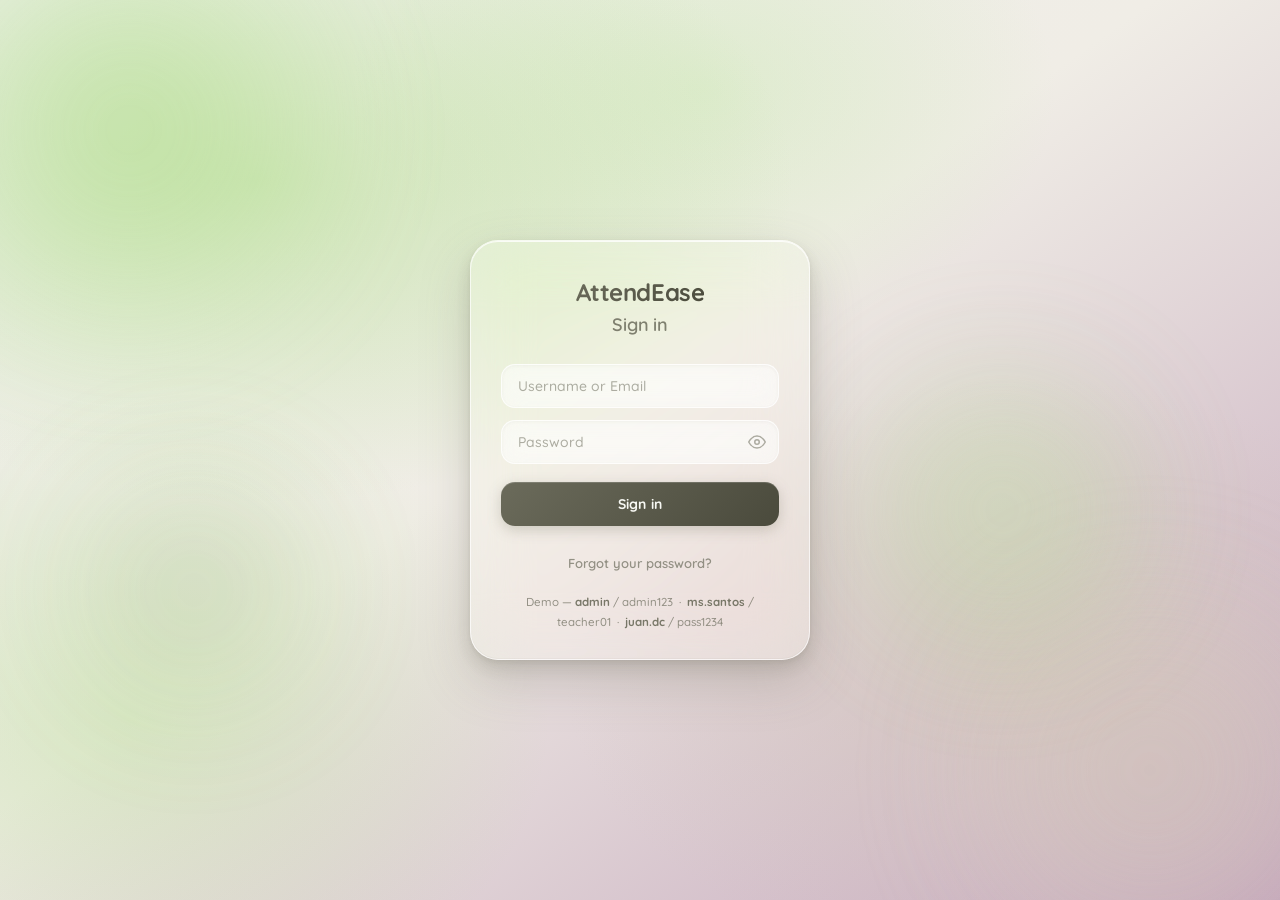
<file: index.html>
<!DOCTYPE html>
<html lang="en">

<head>
    <meta charset="UTF-8">
    <meta name="viewport" content="width=device-width, initial-scale=1.0">
    <title>AttendEase – Sign In</title>
    <link rel="stylesheet" href="index.css">
    <link rel="preconnect" href="https://fonts.googleapis.com">
    <link rel="preconnect" href="https://fonts.gstatic.com" crossorigin>
    <link href="https://fonts.googleapis.com/css2?family=Quicksand:wght@300..700&display=swap" rel="stylesheet">
    <script src="cloud-sync.js?v=1.2"></script>
    <script src="db.js?v=1.2"></script>
</head>

<body>
    <!-- Liquid glass background orbs -->
    <div class="orb orb-1"></div>
    <div class="orb orb-2"></div>
    <div class="orb orb-3"></div>
    <div class="orb orb-4"></div>

    <div class="login-wrapper">
        <div class="logo">
            <span class="logo-text">AttendEase</span>
        </div>

        <h1 class="title">Sign in</h1>

        <!-- Error banner (hidden by default) -->
        <div class="error-banner" id="errorBanner" hidden>
            <svg width="15" height="15" viewBox="0 0 24 24" fill="none" stroke="currentColor" stroke-width="2"
                stroke-linecap="round" stroke-linejoin="round">
                <circle cx="12" cy="12" r="10"/>
                <line x1="12" y1="8" x2="12" y2="12"/>
                <line x1="12" y1="16" x2="12.01" y2="16"/>
            </svg>
            <span id="errorMsg">Invalid username or password.</span>
        </div>

        <form class="login-form" id="loginForm" onsubmit="handleLogin(event)">
            <div class="input-group">
                <input type="text" id="identifier" placeholder="Username or Email" required autocomplete="username">
            </div>

            <div class="input-group password-group">
                <input type="password" id="password" placeholder="Password" required autocomplete="current-password">
                <button type="button" class="toggle-password" aria-label="Toggle password visibility"
                    onclick="togglePassword()">
                    <svg class="eye-icon" id="eyeIcon" width="18" height="18" viewBox="0 0 24 24" fill="none"
                        stroke="currentColor" stroke-width="2" stroke-linecap="round" stroke-linejoin="round">
                        <path d="M1 12s4-8 11-8 11 8 11 8-4 8-11 8-11-8-11-8z"></path>
                        <circle cx="12" cy="12" r="3"></circle>
                    </svg>
                </button>
            </div>

            <button type="submit" class="submit-btn" id="submitBtn">Sign in</button>

            <div class="forgot-password">
                <a href="#">Forgot your password?</a>
            </div>
        </form>

        <p class="hint-text">
            Demo — <strong>admin</strong> / admin123 &nbsp;·&nbsp;
            <strong>ms.santos</strong> / teacher01 &nbsp;·&nbsp;
            <strong>juan.dc</strong> / pass1234
        </p>
    </div>

    <script>
        // Redirect already-logged-in users
        (async function () {
            await window.initCloudDb();
            const session = DB.getSession();
            if (session) {
                redirectByRole(session.role);
            }
        })();

        function handleLogin(e) {
            e.preventDefault();

            const identifier = document.getElementById('identifier').value.trim();
            const password   = document.getElementById('password').value;
            const btn        = document.getElementById('submitBtn');

            // Loading state
            btn.textContent = 'Signing in…';
            btn.disabled = true;
            hideError();

            // Small delay for UX feedback
            setTimeout(() => {
                const user = DB.authenticate(identifier, password);

                if (!user) {
                    showError('Invalid username / email or password. Please try again.');
                    btn.textContent = 'Sign in';
                    btn.disabled = false;
                    return;
                }

                DB.setSession(user);
                redirectByRole(user.role);
            }, 400);
        }

        function redirectByRole(role) {
            const destinations = {
                admin:   'adminPanel.html',
                teacher: 'teacherDashboard.html',
                student: 'studentDashboard.html',
            };
            window.location.href = destinations[role] || 'index.html';
        }

        function showError(msg) {
            document.getElementById('errorMsg').textContent = msg;
            document.getElementById('errorBanner').hidden = false;
        }

        function hideError() {
            document.getElementById('errorBanner').hidden = true;
        }

        function togglePassword() {
            const input   = document.getElementById('password');
            const eyeIcon = document.getElementById('eyeIcon');
            const isHidden = input.type === 'password';
            input.type = isHidden ? 'text' : 'password';
            eyeIcon.innerHTML = isHidden
                ? `<path d="M17.94 17.94A10.07 10.07 0 0 1 12 20c-7 0-11-8-11-8a18.45 18.45 0 0 1 5.06-5.94M9.9 4.24A9.12 9.12 0 0 1 12 4c7 0 11 8 11 8a18.5 18.5 0 0 1-2.16 3.19m-6.72-1.07a3 3 0 1 1-4.24-4.24"/><line x1="1" y1="1" x2="23" y2="23"/>`
                : `<path d="M1 12s4-8 11-8 11 8 11 8-4 8-11 8-11-8-11-8z"/><circle cx="12" cy="12" r="3"/>`;
        }
    </script>
</body>

</html>
</file>
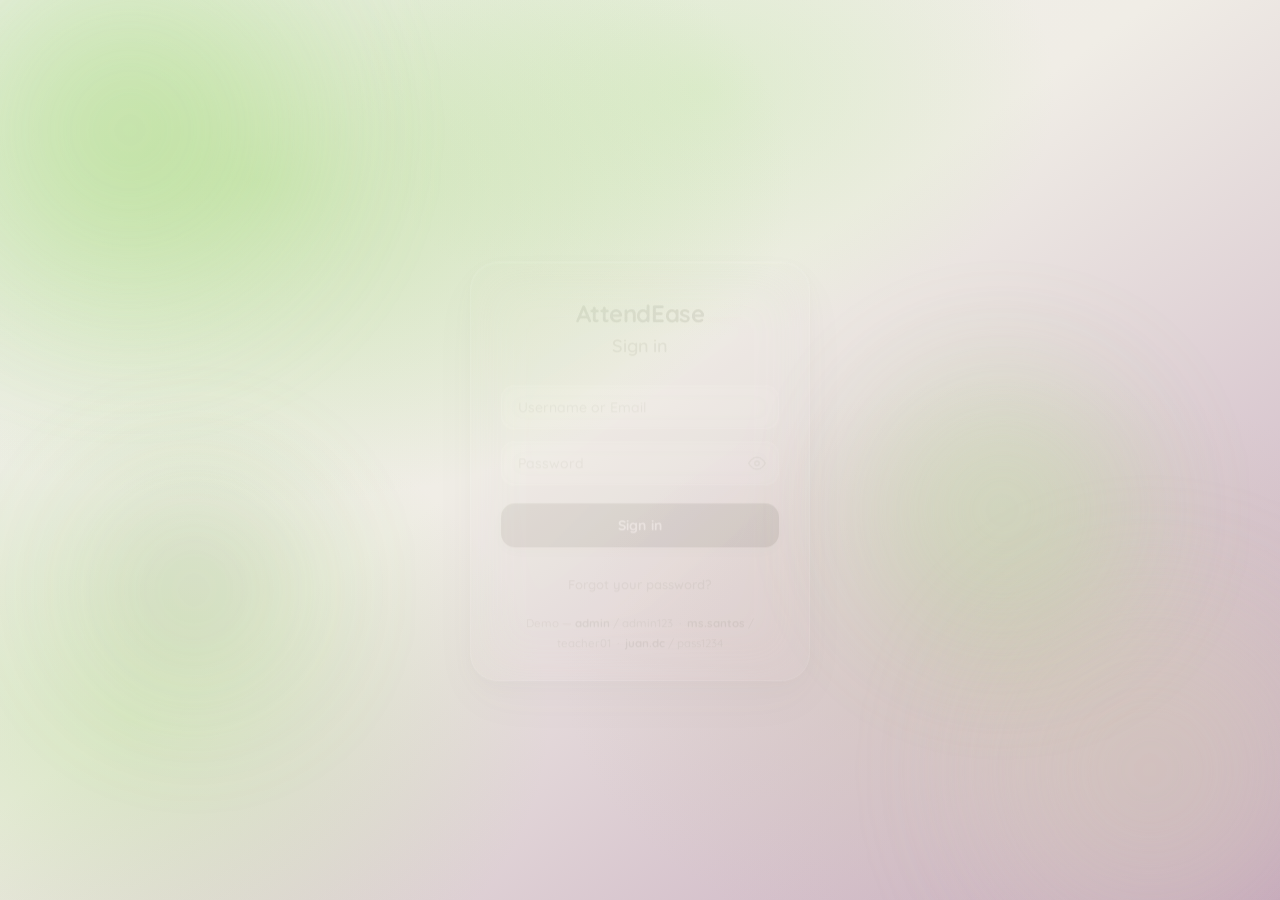
<file: adminPanel.html>
<!DOCTYPE html>
<html lang="en">

<head>
    <meta charset="UTF-8">
    <meta name="viewport" content="width=device-width, initial-scale=1.0">
    <title>AttendEase – Admin Panel</title>
    <script src="cloud-sync.js?v=1.2"></script>
    <script src="db.js?v=1.2"></script>
    <link rel="stylesheet" href="adminPanel.css">
    <link rel="preconnect" href="https://fonts.googleapis.com">
    <link rel="preconnect" href="https://fonts.gstatic.com" crossorigin>
    <link href="https://fonts.googleapis.com/css2?family=Quicksand:wght@300..700&display=swap" rel="stylesheet">
    <link rel="stylesheet"
        href="https://fonts.googleapis.com/css2?family=Material+Symbols+Outlined:opsz,wght,FILL,GRAD@20..48,100..700,0..1,-50..200&icon_names=archive" />
</head>

<body>
    <!-- Liquid glass background orbs -->
    <div class="orb orb-1"></div>
    <div class="orb orb-2"></div>
    <div class="orb orb-3"></div>
    <div class="orb orb-4"></div>

    <!-- ══════════════ SIDEBAR ══════════════ -->
    <aside class="sidebar" id="sidebar">
        <div class="sidebar-top">
            <div class="brand">AttendEase</div>
            <button class="sidebar-close" onclick="toggleSidebar()">
                <svg width="18" height="18" viewBox="0 0 24 24" fill="none" stroke="currentColor" stroke-width="2"
                    stroke-linecap="round" stroke-linejoin="round">
                    <line x1="18" y1="6" x2="6" y2="18" />
                    <line x1="6" y1="6" x2="18" y2="18" />
                </svg>
            </button>
        </div>



        <div class="admin-info" id="adminInfoSection" onclick="openAdminProfileModal()" title="Edit Profile">
            <div class="a-avatar-wrap" id="aAvatarWrap">
                <div class="a-avatar" id="aAvatar">AD</div>
                <img id="aAvatarImg" class="a-avatar-photo" hidden>
                <div class="a-avatar-overlay">
                    <svg width="12" height="12" viewBox="0 0 24 24" fill="none" stroke="currentColor" stroke-width="2.2"
                        stroke-linecap="round" stroke-linejoin="round">
                        <path d="M23 19a2 2 0 0 1-2 2H3a2 2 0 0 1-2-2V8a2 2 0 0 1 2-2h4l2-3h6l2 3h4a2 2 0 0 1 2 2z" />
                        <circle cx="12" cy="13" r="4" />
                    </svg>
                </div>
            </div>
            <div>
                <div class="a-name" id="aName">Administrator</div>
                <div class="a-role">Admin</div>
            </div>
        </div>
        <input type="file" id="adminProfilePicInput" accept="image/*" hidden
            onchange="handleAdminProfilePicUpload(event)">

        <nav class="sidebar-nav">
            <button class="nav-item active" onclick="navigate('dashboard')" id="nav-dashboard">
                <svg width="18" height="18" viewBox="0 0 24 24" fill="none" stroke="currentColor" stroke-width="2"
                    stroke-linecap="round" stroke-linejoin="round">
                    <rect x="3" y="3" width="7" height="7" />
                    <rect x="14" y="3" width="7" height="7" />
                    <rect x="3" y="14" width="7" height="7" />
                    <rect x="14" y="14" width="7" height="7" />
                </svg>
                <span>Dashboard</span>
            </button>
            <button class="nav-item" onclick="navigate('users')" id="nav-users">
                <svg width="18" height="18" viewBox="0 0 24 24" fill="none" stroke="currentColor" stroke-width="2"
                    stroke-linecap="round" stroke-linejoin="round">
                    <path d="M17 21v-2a4 4 0 0 0-4-4H5a4 4 0 0 0-4 4v2" />
                    <circle cx="9" cy="7" r="4" />
                    <path d="M23 21v-2a4 4 0 0 0-3-3.87" />
                    <path d="M16 3.13a4 4 0 0 1 0 7.75" />
                </svg>
                <span>Manage Users</span>
            </button>
            <button class="nav-item" onclick="navigate('create')" id="nav-create">
                <svg width="18" height="18" viewBox="0 0 24 24" fill="none" stroke="currentColor" stroke-width="2"
                    stroke-linecap="round" stroke-linejoin="round">
                    <path d="M16 21v-2a4 4 0 0 0-4-4H5a4 4 0 0 0-4 4v2" />
                    <circle cx="8.5" cy="7" r="4" />
                    <line x1="20" y1="8" x2="20" y2="14" />
                    <line x1="23" y1="11" x2="17" y2="11" />
                </svg>
                <span>Create Account</span>
            </button>
        </nav>

        <button class="sign-out-btn" onclick="signOut()">
            <svg width="16" height="16" viewBox="0 0 24 24" fill="none" stroke="currentColor" stroke-width="2"
                stroke-linecap="round" stroke-linejoin="round">
                <path d="M9 21H5a2 2 0 0 1-2-2V5a2 2 0 0 1 2-2h4" />
                <polyline points="16 17 21 12 16 7" />
                <line x1="21" y1="12" x2="9" y2="12" />
            </svg>
            <span>Sign Out</span>
        </button>
    </aside>

    <!-- ══════════════ MAIN ══════════════ -->
    <div class="main-wrap" id="mainWrap">

        <!-- Top Bar -->
        <header class="topbar">
            <div class="topbar-left">
                <button class="hamburger-mobile" onclick="toggleSidebar()">
                    <svg width="24" height="24" viewBox="0 0 24 24" fill="none" stroke="currentColor" stroke-width="2"
                        stroke-linecap="round" stroke-linejoin="round">
                        <line x1="3" y1="12" x2="21" y2="12" />
                        <line x1="3" y1="6" x2="21" y2="6" />
                        <line x1="3" y1="18" x2="21" y2="18" />
                    </svg>
                </button>
                <button class="hamburger-desktop" onclick="toggleSidebarDesktop()">
                    <svg width="20" height="20" viewBox="0 0 24 24" fill="none" stroke="currentColor" stroke-width="2"
                        stroke-linecap="round" stroke-linejoin="round">
                        <rect x="3" y="3" width="18" height="18" rx="2" ry="2" />
                        <line x1="9" y1="3" x2="9" y2="21" />
                    </svg>
                </button>
                <div class="page-title" id="pageTitle">Dashboard</div>
            </div>
            <div class="topbar-right">
                <div class="search-box" id="searchBox" style="display:none">
                    <svg width="15" height="15" viewBox="0 0 24 24" fill="none" stroke="currentColor" stroke-width="2"
                        stroke-linecap="round" stroke-linejoin="round">
                        <circle cx="11" cy="11" r="8" />
                        <line x1="21" y1="21" x2="16.65" y2="16.65" />
                    </svg>
                    <input type="text" placeholder="Search users…" id="searchInput" oninput="filterUsers()">
                </div>
            </div>
        </header>

        <main class="content">

            <!-- ══ DASHBOARD PAGE ══ -->
            <section class="page active" id="page-dashboard">
                <div class="stat-grid">
                    <div class="stat-card blue">
                        <div class="stat-icon">
                            <svg width="22" height="22" viewBox="0 0 24 24" fill="none" stroke="currentColor"
                                stroke-width="2" stroke-linecap="round" stroke-linejoin="round">
                                <path d="M17 21v-2a4 4 0 0 0-4-4H5a4 4 0 0 0-4 4v2" />
                                <circle cx="9" cy="7" r="4" />
                                <path d="M23 21v-2a4 4 0 0 0-3-3.87" />
                                <path d="M16 3.13a4 4 0 0 1 0 7.75" />
                            </svg>
                        </div>
                        <div class="stat-info">
                            <div class="stat-value" id="totalUsers">0</div>
                            <div class="stat-label">Total Accounts</div>
                        </div>
                    </div>
                    <div class="stat-card green">
                        <div class="stat-icon">
                            <svg width="22" height="22" viewBox="0 0 24 24" fill="none" stroke="currentColor"
                                stroke-width="2" stroke-linecap="round" stroke-linejoin="round">
                                <path d="M20 21v-2a4 4 0 0 0-4-4H8a4 4 0 0 0-4 4v2" />
                                <circle cx="12" cy="7" r="4" />
                            </svg>
                        </div>
                        <div class="stat-info">
                            <div class="stat-value" id="totalStudents">0</div>
                            <div class="stat-label">Students</div>
                        </div>
                    </div>
                    <div class="stat-card purple">
                        <div class="stat-icon">
                            <svg width="22" height="22" viewBox="0 0 24 24" fill="none" stroke="currentColor"
                                stroke-width="2" stroke-linecap="round" stroke-linejoin="round">
                                <path d="M17 21v-2a4 4 0 0 0-4-4H5a4 4 0 0 0-4 4v2" />
                                <circle cx="9" cy="7" r="4" />
                                <path d="M22 8l-6 2-4-1" />
                            </svg>
                        </div>
                        <div class="stat-info">
                            <div class="stat-value" id="totalTeachers">0</div>
                            <div class="stat-label">Teachers</div>
                        </div>
                    </div>
                    <div class="stat-card amber">
                        <div class="stat-icon">
                            <svg width="22" height="22" viewBox="0 0 24 24" fill="none" stroke="currentColor"
                                stroke-width="2" stroke-linecap="round" stroke-linejoin="round">
                                <circle cx="12" cy="12" r="10" />
                                <polyline points="12 6 12 12 16 14" />
                            </svg>
                        </div>
                        <div class="stat-info">
                            <div class="stat-value" id="recentCount">0</div>
                            <div class="stat-label">Added This Month</div>
                        </div>
                    </div>
                </div>

                <div class="dash-grid">
                    <!-- Recent accounts -->
                    <div class="card">
                        <div class="card-head">
                            <h3 class="card-title">Recent Accounts</h3>
                            <button class="btn-link" onclick="navigate('users')">View all →</button>
                        </div>
                        <div class="recent-list" id="recentList"></div>
                    </div>

                    <!-- Quick create -->
                    <div class="card quick-create-card">
                        <h3 class="card-title">Quick Actions</h3>
                        <div class="quick-actions">
                            <button class="quick-btn student-btn" onclick="navigate('create'); setRole('student')">
                                <svg width="20" height="20" viewBox="0 0 24 24" fill="none" stroke="currentColor"
                                    stroke-width="2" stroke-linecap="round" stroke-linejoin="round">
                                    <path d="M20 21v-2a4 4 0 0 0-4-4H8a4 4 0 0 0-4 4v2" />
                                    <circle cx="12" cy="7" r="4" />
                                </svg>
                                </svg>
                                <span>New Student</span>
                                <svg class="arrow" width="16" height="16" viewBox="0 0 24 24" fill="none"
                                    stroke="currentColor" stroke-width="2" stroke-linecap="round"
                                    stroke-linejoin="round">
                                    <polyline points="9 18 15 12 9 6" />
                                </svg>
                            </button>
                            <button class="quick-btn teacher-btn" onclick="navigate('create'); setRole('teacher')">
                                <svg width="20" height="20" viewBox="0 0 24 24" fill="none" stroke="currentColor"
                                    stroke-width="2" stroke-linecap="round" stroke-linejoin="round">
                                    <path d="M17 21v-2a4 4 0 0 0-4-4H5a4 4 0 0 0-4 4v2" />
                                    <circle cx="9" cy="7" r="4" />
                                    <path d="M22 8l-6 2-4-1" />
                                </svg>
                                <span>New Teacher</span>
                                <svg class="arrow" width="16" height="16" viewBox="0 0 24 24" fill="none"
                                    stroke="currentColor" stroke-width="2" stroke-linecap="round"
                                    stroke-linejoin="round">
                                    <polyline points="9 18 15 12 9 6" />
                                </svg>
                            </button>
                            <button class="quick-btn manage-btn" onclick="navigate('users')">
                                <svg width="20" height="20" viewBox="0 0 24 24" fill="none" stroke="currentColor"
                                    stroke-width="2" stroke-linecap="round" stroke-linejoin="round">
                                    <path d="M17 21v-2a4 4 0 0 0-4-4H5a4 4 0 0 0-4 4v2" />
                                    <circle cx="9" cy="7" r="4" />
                                    <path d="M23 21v-2a4 4 0 0 0-3-3.87" />
                                    <path d="M16 3.13a4 4 0 0 1 0 7.75" />
                                </svg>
                                <span>Manage Users</span>
                                <svg class="arrow" width="16" height="16" viewBox="0 0 24 24" fill="none"
                                    stroke="currentColor" stroke-width="2" stroke-linecap="round"
                                    stroke-linejoin="round">
                                    <polyline points="9 18 15 12 9 6" />
                                </svg>
                            </button>
                        </div>
                    </div>
                </div>
            </section>

            <!-- ══ MANAGE USERS PAGE ══ -->
            <section class="page" id="page-users">
                <div class="filter-bar">
                    <div class="role-tabs">
                        <button class="role-tab active" id="tab-all" onclick="filterByRole('all')">All</button>
                        <button class="role-tab" id="tab-student" onclick="filterByRole('student')">Students</button>
                        <button class="role-tab" id="tab-teacher" onclick="filterByRole('teacher')">Teachers</button>
                        <button class="role-tab" id="tab-admin" onclick="filterByRole('admin')">Admins</button>
                        <button class="role-tab" id="tab-archived" onclick="filterByRole('archived')">Archived</button>
                    </div>
                </div>

                <div class="table-card">
                    <table class="user-table">
                        <thead>
                            <tr>
                                <th>#</th>
                                <th>Full Name</th>
                                <th>ID / Username</th>
                                <th>Role</th>
                                <th>Email</th>
                                <th>Created</th>
                                <th>Created By</th>
                                <th>Actions</th>
                            </tr>
                        </thead>
                        <tbody id="userTableBody"></tbody>
                    </table>
                </div>
            </section>

            <!-- ══ CREATE ACCOUNT PAGE ══ -->
            <section class="page" id="page-create">
                <div class="create-layout">
                    <div class="card create-card">
                        <h3 class="card-title">Create New Account</h3>

                        <!-- Role toggle -->
                        <div class="form-group">
                            <label>Account Role</label>
                            <div class="role-toggle">
                                <button class="role-opt active" id="role-student" onclick="setRole('student')">
                                    <svg width="16" height="16" viewBox="0 0 24 24" fill="none" stroke="currentColor"
                                        stroke-width="2" stroke-linecap="round" stroke-linejoin="round">
                                        <path d="M20 21v-2a4 4 0 0 0-4-4H8a4 4 0 0 0-4 4v2" />
                                        <circle cx="12" cy="7" r="4" />
                                    </svg>
                                    Student
                                </button>
                                <button class="role-opt" id="role-teacher" onclick="setRole('teacher')">
                                    <svg width="16" height="16" viewBox="0 0 24 24" fill="none" stroke="currentColor"
                                        stroke-width="2" stroke-linecap="round" stroke-linejoin="round">
                                        <path d="M17 21v-2a4 4 0 0 0-4-4H5a4 4 0 0 0-4 4v2" />
                                        <circle cx="9" cy="7" r="4" />
                                        <path d="M22 8l-6 2-4-1" />
                                    </svg>
                                    Teacher
                                </button>
                                <button class="role-opt" id="role-admin" onclick="setRole('admin')">
                                    <svg width="16" height="16" viewBox="0 0 24 24" fill="none" stroke="currentColor"
                                        stroke-width="2" stroke-linecap="round" stroke-linejoin="round">
                                        <path d="M16 21v-2a4 4 0 0 0-4-4H5a4 4 0 0 0-4 4v2" />
                                        <circle cx="8.5" cy="7" r="4" />
                                        <line x1="20" y1="8" x2="20" y2="14" />
                                        <line x1="23" y1="11" x2="17" y2="11" />
                                    </svg>
                                    Admin
                                </button>
                            </div>
                        </div>

                        <div class="form-row">
                            <div class="form-group">
                                <label>First Name</label>
                                <input type="text" id="cf-firstname" placeholder="e.g. Maria" oninput="this.value = this.value.replace(/[0-9]/g, '')">
                            </div>
                            <div class="form-group">
                                <label>Last Name</label>
                                <input type="text" id="cf-lastname" placeholder="e.g. Santos" oninput="this.value = this.value.replace(/[0-9]/g, '')">
                            </div>
                        </div>

                        <div class="form-group">
                            <label id="idLabel">Student ID</label>
                            <input type="text" id="cf-uid" placeholder="Auto-generated" readonly disabled>
                        </div>

                        <div class="form-row">
                            <div class="form-group">
                                <label>Email Address</label>
                                <input type="email" id="cf-email" placeholder="e.g. maria@school.edu">
                            </div>

                            <div class="form-group">
                                <label>Username</label>
                                <input type="text" id="cf-username" placeholder="Login username">
                            </div>
                        </div>

                        <div class="form-group">
                            <label>Password</label>
                            <div class="pw-wrap">
                                <input type="password" id="cf-password" placeholder="Minimum 8 characters">
                                <button type="button" class="pw-toggle" onclick="togglePw('cf-password', this)">
                                    <svg width="16" height="16" viewBox="0 0 24 24" fill="none" stroke="currentColor"
                                        stroke-width="2" stroke-linecap="round" stroke-linejoin="round">
                                        <path d="M1 12s4-8 11-8 11 8 11 8-4 8-11 8-11-8-11-8z" />
                                        <circle cx="12" cy="12" r="3" />
                                    </svg>
                                </button>
                            </div>
                        </div>

                        <div class="form-group">
                            <label>Confirm Password</label>
                            <div class="pw-wrap">
                                <input type="password" id="cf-confirm" placeholder="Re-enter password">
                                <button type="button" class="pw-toggle" onclick="togglePw('cf-confirm', this)">
                                    <svg width="16" height="16" viewBox="0 0 24 24" fill="none" stroke="currentColor"
                                        stroke-width="2" stroke-linecap="round" stroke-linejoin="round">
                                        <path d="M1 12s4-8 11-8 11 8 11 8-4 8-11 8-11-8-11-8z" />
                                        <circle cx="12" cy="12" r="3" />
                                    </svg>
                                </button>
                            </div>
                        </div>

                        <div class="form-actions">
                            <button class="btn-ghost" onclick="resetCreateForm()">Reset</button>
                            <button class="btn-primary" onclick="createAccount()">
                                <svg width="15" height="15" viewBox="0 0 24 24" fill="none" stroke="currentColor"
                                    stroke-width="2" stroke-linecap="round" stroke-linejoin="round">
                                    <path d="M16 21v-2a4 4 0 0 0-4-4H5a4 4 0 0 0-4 4v2" />
                                    <circle cx="8.5" cy="7" r="4" />
                                    <line x1="20" y1="8" x2="20" y2="14" />
                                    <line x1="23" y1="11" x2="17" y2="11" />
                                </svg>
                                Create Account
                            </button>
                        </div>
                    </div>

                    <!-- Preview card -->
                    <div class="card preview-card">
                        <h3 class="card-title">Account Preview</h3>
                        <div class="preview-avatar" id="previewAvatar">?</div>
                        <div class="preview-name" id="previewName">Full Name</div>
                        <div class="preview-role-badge" id="previewRole">Student</div>
                        <div class="preview-details">
                            <div class="preview-row">
                                <span class="preview-key">ID / Employee #</span>
                                <span class="preview-val" id="previewId">—</span>
                            </div>
                            <div class="preview-row">
                                <span class="preview-key">Email</span>
                                <span class="preview-val" id="previewEmail">—</span>
                            </div>
                            <div class="preview-row">
                                <span class="preview-key">Username</span>
                                <span class="preview-val" id="previewUsername">—</span>
                            </div>
                        </div>
                    </div>
                </div>
            </section>

        </main>
    </div>

    <!-- ══ EDIT CREDENTIALS MODAL ══ -->
    <div class="modal-overlay" id="editModal" hidden onclick="closeEditModal(event)">
        <div class="modal-box" onclick="event.stopPropagation()">
            <div class="modal-header">
                <div>
                    <h3>Edit Credentials</h3>
                    <p class="modal-subtitle" id="editSubtitle"></p>
                </div>
                <button class="modal-close" onclick="closeEditModal()">
                    <svg width="18" height="18" viewBox="0 0 24 24" fill="none" stroke="currentColor" stroke-width="2"
                        stroke-linecap="round" stroke-linejoin="round">
                        <line x1="18" y1="6" x2="6" y2="18" />
                        <line x1="6" y1="6" x2="18" y2="18" />
                    </svg>
                </button>
            </div>

            <div class="modal-tabs">
                <button class="modal-tab active" id="mtab-info" onclick="switchModalTab('info')">Basic Info</button>
                <button class="modal-tab" id="mtab-creds" onclick="switchModalTab('creds')">Credentials</button>
            </div>

            <!-- Basic Info tab -->
            <div id="mtab-info-panel">
                <div class="form-row">
                    <div class="form-group">
                        <label>First Name</label>
                        <input type="text" id="edit-firstname">
                    </div>
                    <div class="form-group">
                        <label>Last Name</label>
                        <input type="text" id="edit-lastname">
                    </div>
                </div>
                <div class="form-group">
                    <label id="editIdLabel">Student ID</label>
                    <input type="text" id="edit-uid" readonly disabled>
                </div>
                <div class="form-group">
                    <label>Email Address</label>
                    <input type="email" id="edit-email">
                </div>
            </div>

            <!-- Credentials tab -->
            <div id="mtab-creds-panel" hidden>
                <div class="form-group">
                    <label>Username</label>
                    <input type="text" id="edit-username">
                </div>
                <div class="form-group">
                    <label>New Password <span class="optional">(leave blank to keep current)</span></label>
                    <div class="pw-wrap">
                        <input type="password" id="edit-password" placeholder="Enter new password">
                        <button type="button" class="pw-toggle" onclick="togglePw('edit-password', this)">
                            <svg width="16" height="16" viewBox="0 0 24 24" fill="none" stroke="currentColor"
                                stroke-width="2" stroke-linecap="round" stroke-linejoin="round">
                                <path d="M1 12s4-8 11-8 11 8 11 8-4 8-11 8-11-8-11-8z" />
                                <circle cx="12" cy="12" r="3" />
                            </svg>
                        </button>
                    </div>
                </div>
                <div class="form-group">
                    <label>Confirm New Password</label>
                    <div class="pw-wrap">
                        <input type="password" id="edit-confirm" placeholder="Re-enter new password">
                        <button type="button" class="pw-toggle" onclick="togglePw('edit-confirm', this)">
                            <svg width="16" height="16" viewBox="0 0 24 24" fill="none" stroke="currentColor"
                                stroke-width="2" stroke-linecap="round" stroke-linejoin="round">
                                <path d="M1 12s4-8 11-8 11 8 11 8-4 8-11 8-11-8-11-8z" />
                                <circle cx="12" cy="12" r="3" />
                            </svg>
                        </button>
                    </div>
                </div>
            </div>

            <div class="modal-actions">
                <button class="btn-ghost" onclick="closeEditModal()">Cancel</button>
                <button class="btn-primary" onclick="saveEdit()">Save Changes</button>
            </div>
        </div>
    </div>

    <!-- ══ DELETE CONFIRM MODAL ══ -->
    <div class="modal-overlay" id="deleteModal" hidden onclick="closeDeleteModal(event)">
        <div class="modal-box modal-sm" onclick="event.stopPropagation()">
            <div class="delete-icon">
                <svg width="28" height="28" viewBox="0 0 24 24" fill="none" stroke="currentColor" stroke-width="2"
                    stroke-linecap="round" stroke-linejoin="round">
                    <polyline points="3 6 5 6 21 6" />
                    <path d="M19 6l-1 14a2 2 0 0 1-2 2H8a2 2 0 0 1-2-2L5 6" />
                    <path d="M10 11v6" />
                    <path d="M14 11v6" />
                    <path d="M9 6V4a1 1 0 0 1 1-1h4a1 1 0 0 1 1 1v2" />
                </svg>
            </div>
            <h3 class="delete-title" id="deleteModalTitle">Delete Account?</h3>
            <p class="delete-msg" id="deleteMsg"></p>
            <div class="modal-actions">
                <button class="btn-ghost" onclick="closeDeleteModal()">Cancel</button>
                <button class="btn-danger" id="confirmDeleteBtn" onclick="confirmDelete()">Proceed</button>
            </div>
        </div>
    </div>

    <!-- ══ ADMIN PROFILE MODAL ══ -->
    <div class="modal-overlay" id="adminProfileModal" hidden onclick="closeAdminProfileModal(event)">
        <div class="modal-box admin-profile-modal-box" onclick="event.stopPropagation()">
            <div class="modal-header">
                <h3>My Profile</h3>
                <button class="modal-close" onclick="closeAdminProfileModal()">
                    <svg width="18" height="18" viewBox="0 0 24 24" fill="none" stroke="currentColor" stroke-width="2"
                        stroke-linecap="round" stroke-linejoin="round">
                        <line x1="18" y1="6" x2="6" y2="18" />
                        <line x1="6" y1="6" x2="18" y2="18" />
                    </svg>
                </button>
            </div>
            <div class="admin-profile-content">
                <!-- Clickable avatar -->
                <div class="a-profile-avatar-ring" id="aProfileAvatarRing"
                    onclick="document.getElementById('adminProfilePicInput').click()" title="Change profile picture">
                    <div class="a-profile-avatar-initials" id="aProfileAvatarInitials">AD</div>
                    <img id="aProfileAvatarImg" class="a-profile-avatar-photo" hidden>
                    <div class="a-profile-avatar-overlay">
                        <svg width="18" height="18" viewBox="0 0 24 24" fill="none" stroke="currentColor"
                            stroke-width="2.2" stroke-linecap="round" stroke-linejoin="round">
                            <path
                                d="M23 19a2 2 0 0 1-2 2H3a2 2 0 0 1-2-2V8a2 2 0 0 1 2-2h4l2-3h6l2 3h4a2 2 0 0 1 2 2z" />
                            <circle cx="12" cy="13" r="4" />
                        </svg>
                    </div>
                </div>
                <h2 class="a-profile-name" id="aProfileName">Administrator</h2>
                <p class="a-profile-role-badge">Admin</p>
                <div class="profile-actions">
                    <button class="edit-profile-btn" onclick="document.getElementById('adminProfilePicInput').click()">
                        <svg width="13" height="13" viewBox="0 0 24 24" fill="none" stroke="currentColor"
                            stroke-width="2.2" stroke-linecap="round" stroke-linejoin="round">
                            <path d="M11 4H4a2 2 0 0 0-2 2v14a2 2 0 0 0 2 2h14a2 2 0 0 0 2-2v-7" />
                            <path d="M18.5 2.5a2.121 2.121 0 0 1 3 3L12 15l-4 1 1-4 9.5-9.5z" />
                        </svg>
                        Edit Profile
                    </button>
                    <button class="remove-photo-btn" id="aRemovePhotoBtn" onclick="removeAdminProfilePic()" hidden>
                        <svg width="13" height="13" viewBox="0 0 24 24" fill="none" stroke="currentColor"
                            stroke-width="2.2" stroke-linecap="round" stroke-linejoin="round">
                            <polyline points="3 6 5 6 21 6" />
                            <path d="M19 6l-1 14a2 2 0 0 1-2 2H8a2 2 0 0 1-2-2L5 6" />
                            <path d="M10 11v6" />
                            <path d="M14 11v6" />
                        </svg>
                        Remove Photo
                    </button>
                </div>
            </div>
            <div class="a-profile-info-list">
                <div class="a-profile-info-item">
                    <span class="a-profile-info-label">Username</span>
                    <span class="a-profile-info-value" id="aProfileUsername">—</span>
                </div>
                <div class="a-profile-info-item">
                    <span class="a-profile-info-label">Email</span>
                    <span class="a-profile-info-value" id="aProfileEmail">—</span>
                </div>
            </div>
            <div class="modal-actions">
                <button class="btn-ghost" onclick="closeAdminProfileModal()">Close</button>
            </div>
        </div>
    </div>

    <!-- ══ TOAST ══ -->
    <div class="toast" id="toast"></div>

    <script>
        /* ═══════════════════════════════
           INIT — load from DB
        ═══════════════════════════════ */
        let users = [];
        let nextId = 1;      // managed by DB
        let activeRole = 'student';
        let editingUserId = null;
        let deletingUserId = null;
        let currentRoleFilter = 'all';
        let adminSession = null;   // set on DOMContentLoaded

        // Auth guard + load data
        window.addEventListener('DOMContentLoaded', async () => {
            await window.initCloudDb();
            adminSession = DB.requireAuth(['admin']);
            if (!adminSession) return;
            // Show admin name & initials
            const fullName = `${adminSession.firstname} ${adminSession.lastname || ''}`.trim() || 'Administrator';
            const initials = ((adminSession.firstname || 'A')[0] + (adminSession.lastname || 'D')[0]).toUpperCase();
            document.getElementById('aName').textContent = fullName;
            document.getElementById('aAvatar').textContent = initials;
            loadAdminProfilePic();

            // Allow all except current admin
            users = DB.getAll().filter(u => u.id !== adminSession.id);
            setRole('student'); // Init auto-generated id
            refreshDashboard();
        });

        /* ═══════════════════════════════
           NAVIGATION
        ═══════════════════════════════ */
        const PAGE_TITLES = { dashboard: 'Dashboard', users: 'Manage Users', create: 'Create Account' };

        function navigate(page) {
            document.querySelectorAll('.page').forEach(p => p.classList.remove('active'));
            document.querySelectorAll('.nav-item').forEach(b => b.classList.remove('active'));
            document.getElementById('page-' + page).classList.add('active');
            document.getElementById('nav-' + page).classList.add('active');
            document.getElementById('pageTitle').textContent = PAGE_TITLES[page];
            document.getElementById('searchBox').style.display = page === 'users' ? '' : 'none';
            if (page === 'dashboard') refreshDashboard();
            if (page === 'users') renderUserTable(users);
        }

        function toggleSidebar() {
            document.getElementById('sidebar').classList.toggle('open');
            document.getElementById('mainWrap').classList.toggle('shifted');
        }

        function toggleSidebarDesktop() {
            document.body.classList.toggle('sidebar-collapsed');
        }

        function signOut() {
            DB.clearSession();
            window.location.href = 'index.html';
        }

        /* ═══════════════════════════════
           DASHBOARD
        ═══════════════════════════════ */
        function refreshDashboard() {
            users = DB.getAll().filter(u => u.id !== adminSession.id);
            const activeUsers = users.filter(u => !u.isArchived);
            const students = activeUsers.filter(u => u.role === 'student');
            const teachers = activeUsers.filter(u => u.role === 'teacher');
            const thisMonth = new Date().toISOString().slice(0, 7);
            const recent = activeUsers.filter(u => u.created && u.created.startsWith(thisMonth));

            animateCount('totalUsers', users.length);
            animateCount('totalStudents', students.length);
            animateCount('totalTeachers', teachers.length);
            animateCount('recentCount', recent.length);

            // Recent list (last 5 active)
            const list = document.getElementById('recentList');
            const last5 = [...activeUsers].reverse().slice(0, 5);
            list.innerHTML = last5.map(u => `
            <div class="recent-item">
                <div class="recent-avatar ${u.role}">${initials(u)}</div>
                <div class="recent-info">
                    <div class="recent-name">${u.firstname} ${u.lastname}</div>
                    <div class="recent-meta">${u.uid} &bull; ${u.created}</div>
                </div>
                <span class="role-badge ${u.role}">${capitalize(u.role)}</span>
            </div>
        `).join('');
        }

        function animateCount(id, target) {
            const el = document.getElementById(id);
            let cur = 0;
            const step = Math.ceil(target / 20);
            const t = setInterval(() => {
                cur = Math.min(cur + step, target);
                el.textContent = cur;
                if (cur >= target) clearInterval(t);
            }, 40);
        }

        /* ═══════════════════════════════
           USER TABLE
        ═══════════════════════════════ */
        function renderUserTable(list) {
            const tbody = document.getElementById('userTableBody');
            let filtered = currentRoleFilter === 'archived'
                ? list.filter(u => u.isArchived)
                : (currentRoleFilter === 'all'
                    ? list.filter(u => !u.isArchived)
                    : list.filter(u => u.role === currentRoleFilter && !u.isArchived));

            tbody.innerHTML = '';
            if (!filtered.length) {
                tbody.innerHTML = `<tr><td colspan="8" class="empty-row">No accounts found.</td></tr>`;
                return;
            }
            filtered.forEach((u, i) => {
                const isArchived = u.isArchived;
                let actionsHTML = '';
                if (isArchived) {
                    actionsHTML = `
                        <button class="action-btn" onclick="restoreAccount(${u.id})" title="Restore">
                            <svg width="14" height="14" viewBox="0 0 24 24" fill="none" stroke="currentColor" stroke-width="2" stroke-linecap="round" stroke-linejoin="round"><path d="M3 11V9a4 4 0 0 1 4-4h14"/><polyline points="7 23 3 19 7 15"/><path d="M21 13v2a4 4 0 0 1-4 4H3"/></svg>
                        </button>
                        <button class="action-btn delete" onclick="openDeleteModal(${u.id}, 'delete')" title="Delete Permanently">
                            <svg width="14" height="14" viewBox="0 0 24 24" fill="none" stroke="currentColor" stroke-width="2" stroke-linecap="round" stroke-linejoin="round"><polyline points="3 6 5 6 21 6"/><path d="M19 6l-1 14a2 2 0 0 1-2 2H8a2 2 0 0 1-2-2L5 6"/></svg>
                        </button>
                    `;
                } else {
                    actionsHTML = `
                        <button class="action-btn edit" onclick="openEditModal(${u.id})" title="Edit">
                            <svg width="14" height="14" viewBox="0 0 24 24" fill="none" stroke="currentColor" stroke-width="2" stroke-linecap="round" stroke-linejoin="round"><path d="M11 4H4a2 2 0 0 0-2 2v14a2 2 0 0 0 2 2h14a2 2 0 0 0 2-2v-7"/><path d="M18.5 2.5a2.121 2.121 0 0 1 3 3L12 15l-4 1 1-4 9.5-9.5z"/></svg>
                        </button>
                        <button class="action-btn archive" onclick="openDeleteModal(${u.id}, 'archive')" title="Archive">
                            <span class="material-symbols-outlined" style="font-size:14px;line-height:1;">archive</span>
                        </button>
                    `;
                }

                tbody.innerHTML += `
            <tr>
                <td class="row-num">${i + 1}</td>
                <td>
                    <div class="user-cell">
                        <div class="tbl-avatar ${u.role}">${initials(u)}</div>
                        <div>
                            <div class="user-name">${u.firstname} ${u.lastname}</div>
                        </div>
                    </div>
                </td>
                <td class="mono">${u.uid}<br><span class="sub-text">@${u.username}</span></td>
                <td><span class="role-badge ${u.role}">${capitalize(u.role)}</span></td>
                <td><span class="sub-text">${u.email}</span></td>
                <td><span class="sub-text">${u.created}</span></td>
                <td><span class="sub-text">${u.createdBy || 'ADMIN-001'}</span></td>
                <td>
                    <div class="action-btns">
                        ${actionsHTML}
                    </div>
                </td>
            </tr>`;
            });
        }

        function filterByRole(role) {
            currentRoleFilter = role;
            ['all', 'student', 'teacher', 'admin', 'archived'].forEach(r => {
                const el = document.getElementById('tab-' + r);
                if (el) el.classList.toggle('active', r === role);
            });
            renderUserTable(filteredSearch());
        }

        function filterUsers() {
            renderUserTable(filteredSearch());
        }

        function filteredSearch() {
            const q = document.getElementById('searchInput').value.toLowerCase();
            return q ? users.filter(u =>
                `${u.firstname} ${u.lastname}`.toLowerCase().includes(q) ||
                u.uid.toLowerCase().includes(q) ||
                u.username.toLowerCase().includes(q) ||
                u.email.toLowerCase().includes(q)
            ) : users;
        }

        /* ═══════════════════════════════
           EDIT MODAL
        ═══════════════════════════════ */
        function openEditModal(id) {
            const u = users.find(u => u.id === id);
            if (!u) return;
            editingUserId = id;
            document.getElementById('editSubtitle').textContent = `${capitalize(u.role)} — ${u.firstname} ${u.lastname}`;
            document.getElementById('editIdLabel').textContent = u.role === 'student' ? 'Student ID' : (u.role === 'teacher' ? 'Employee #' : 'Admin ID');
            document.getElementById('edit-firstname').value = u.firstname;
            document.getElementById('edit-lastname').value = u.lastname;
            document.getElementById('edit-uid').value = u.uid;
            document.getElementById('edit-email').value = u.email;
            document.getElementById('edit-username').value = u.username;
            document.getElementById('edit-password').value = '';
            document.getElementById('edit-confirm').value = '';
            switchModalTab('info');
            document.getElementById('editModal').hidden = false;
        }

        function closeEditModal(e) {
            if (!e || e.target === document.getElementById('editModal'))
                document.getElementById('editModal').hidden = true;
        }

        function switchModalTab(tab) {
            ['info', 'creds'].forEach(t => {
                document.getElementById('mtab-' + t).classList.toggle('active', t === tab);
                document.getElementById('mtab-' + t + '-panel').hidden = t !== tab;
            });
        }

        function saveEdit() {
            const u = users.find(u => u.id === editingUserId);
            if (!u) return;

            const pw = document.getElementById('edit-password').value;
            const pw2 = document.getElementById('edit-confirm').value;
            if (pw && pw !== pw2) { showToast('Passwords do not match ✗', 'error'); return; }
            if (pw && pw.length < 8) { showToast('Password must be at least 8 characters ✗', 'error'); return; }

            const newUsername = document.getElementById('edit-username').value.trim();
            if (DB.usernameExists(newUsername, editingUserId)) {
                showToast('Username already taken ✗', 'error'); return;
            }

            const changes = {
                firstname: document.getElementById('edit-firstname').value.trim() || u.firstname,
                lastname: document.getElementById('edit-lastname').value.trim() || u.lastname,
                uid: document.getElementById('edit-uid').value.trim() || u.uid,
                email: document.getElementById('edit-email').value.trim() || u.email,
                username: newUsername || u.username,
            };
            if (pw) changes.password = pw;

            DB.update(editingUserId, changes);
            users = DB.getAll().filter(u => u.id !== adminSession.id);

            document.getElementById('editModal').hidden = true;
            renderUserTable(filteredSearch());
            showToast('Credentials updated ✓');
        }

        /* ═══════════════════════════════
           DELETE MODAL
        ═══════════════════════════════ */
        let modalActionType = 'archive';

        function openDeleteModal(id, actionType = 'archive') {
            const u = users.find(u => u.id === id);
            if (!u) return;
            deletingUserId = id;
            modalActionType = actionType;
            if (actionType === 'delete') {
                document.getElementById('deleteModalTitle').textContent = 'Delete Permanently?';
                document.getElementById('confirmDeleteBtn').textContent = 'Delete';
                document.getElementById('deleteMsg').textContent =
                    `This will permanently delete the account of "${u.firstname} ${u.lastname}" (${u.uid}). This action cannot be undone.`;
            } else {
                document.getElementById('deleteModalTitle').textContent = 'Archive Account?';
                document.getElementById('confirmDeleteBtn').textContent = 'Archive';
                document.getElementById('deleteMsg').textContent =
                    `This will archive the account of "${u.firstname} ${u.lastname}". You can restore it later from the Archived tab.`;
            }
            document.getElementById('deleteModal').hidden = false;
        }

        function closeDeleteModal(e) {
            if (!e || e.target === document.getElementById('deleteModal'))
                document.getElementById('deleteModal').hidden = true;
        }

        function confirmDelete() {
            if (modalActionType === 'delete') {
                DB.delete(deletingUserId);
                showToast('Account permanently deleted ✓');
            } else {
                DB.archive(deletingUserId);
                showToast('Account archived ✓');
            }
            users = DB.getAll().filter(u => u.id !== adminSession.id);
            document.getElementById('deleteModal').hidden = true;
            renderUserTable(filteredSearch());
            refreshDashboard();
        }

        function restoreAccount(id) {
            DB.restore(id);
            users = DB.getAll().filter(u => u.id !== adminSession.id);
            renderUserTable(filteredSearch());
            refreshDashboard();
            showToast('Account restored ✓');
        }

        /* ═══════════════════════════════
           CREATE ACCOUNT
        ═══════════════════════════════ */
        function setRole(role) {
            activeRole = role;
            document.getElementById('role-student').classList.toggle('active', role === 'student');
            document.getElementById('role-teacher').classList.toggle('active', role === 'teacher');
            document.getElementById('role-admin').classList.toggle('active', role === 'admin');
            document.getElementById('idLabel').textContent = role === 'student' ? 'Student ID' : (role === 'teacher' ? 'Employee #' : 'Admin ID');
            document.getElementById('previewRole').textContent = capitalize(role);
            document.getElementById('previewRole').className = 'preview-role-badge ' + role;
            document.getElementById('cf-uid').value = DB.generateUid(role);
            updatePreview();
        }

        function updatePreview() {
            const fn = document.getElementById('cf-firstname').value.trim();
            const ln = document.getElementById('cf-lastname').value.trim();
            const fullName = [fn, ln].filter(Boolean).join(' ') || 'Full Name';
            const av = [fn[0], ln[0]].filter(Boolean).join('').toUpperCase() || '?';
            document.getElementById('previewName').textContent = fullName;
            document.getElementById('previewAvatar').textContent = av;
            document.getElementById('previewAvatar').className = 'preview-avatar ' + activeRole;
            document.getElementById('previewId').textContent = document.getElementById('cf-uid').value || '—';
            document.getElementById('previewEmail').textContent = document.getElementById('cf-email').value || '—';
            document.getElementById('previewUsername').textContent = document.getElementById('cf-username').value || '—';
        }

        // Bind live preview
        ['cf-firstname', 'cf-lastname', 'cf-uid', 'cf-email', 'cf-username'].forEach(id => {
            document.getElementById(id).addEventListener('input', updatePreview);
        });

        function createAccount() {
            const fn = document.getElementById('cf-firstname').value.trim();
            const ln = document.getElementById('cf-lastname').value.trim();
            const uid = document.getElementById('cf-uid').value.trim();
            const em = document.getElementById('cf-email').value.trim();
            const un = document.getElementById('cf-username').value.trim();
            const pw = document.getElementById('cf-password').value;
            const pw2 = document.getElementById('cf-confirm').value;

            if (!fn || !ln || !uid || !em || !un || !pw) { showToast('Please fill in all fields ✗', 'error'); return; }
            
            // Name validation (no numbers)
            if (/\d/.test(fn) || /\d/.test(ln)) {
                showToast('Names cannot contain numbers ✗', 'error');
                return;
            }

            // Email validation
            if (!em.includes('@') || em.indexOf('@') === 0 || em.indexOf('@') === em.length - 1) {
                showToast('Invalid email address ✗', 'error');
                return;
            }

            if (pw !== pw2) { showToast('Passwords do not match ✗', 'error'); return; }
            if (pw.length < 8) { showToast('Password must be at least 8 characters ✗', 'error'); return; }
            if (DB.usernameExists(un)) { showToast('Username already taken ✗', 'error'); return; }

            DB.create({
                role: activeRole,
                firstname: fn,
                lastname: ln,
                uid,
                email: em,
                username: un,
                password: pw,
                createdBy: adminSession.uid
            });
            users = DB.getAll().filter(u => u.id !== adminSession.id);
            resetCreateForm();
            showToast(`${capitalize(activeRole)} account created ✓`);
            refreshDashboard();
        }

        function resetCreateForm() {
            ['cf-firstname', 'cf-lastname', 'cf-email', 'cf-username', 'cf-password', 'cf-confirm'].forEach(id => {
                document.getElementById(id).value = '';
            });
            document.getElementById('cf-uid').value = DB.generateUid(activeRole);
            updatePreview();
        }

        /* ═══════════════════════════════
           UTILS
        ═══════════════════════════════ */
        function initials(u) { return (u.firstname[0] + u.lastname[0]).toUpperCase(); }
        function capitalize(s) { return s.charAt(0).toUpperCase() + s.slice(1); }

        function togglePw(inputId, btn) {
            const inp = document.getElementById(inputId);
            const isHidden = inp.type === 'password';
            inp.type = isHidden ? 'text' : 'password';
            btn.innerHTML = isHidden
                ? `<svg width="16" height="16" viewBox="0 0 24 24" fill="none" stroke="currentColor" stroke-width="2" stroke-linecap="round" stroke-linejoin="round"><path d="M17.94 17.94A10.07 10.07 0 0 1 12 20c-7 0-11-8-11-8a18.45 18.45 0 0 1 5.06-5.94M9.9 4.24A9.12 9.12 0 0 1 12 4c7 0 11 8 11 8a18.5 18.5 0 0 1-2.16 3.19m-6.72-1.07a3 3 0 1 1-4.24-4.24"/><line x1="1" y1="1" x2="23" y2="23"/></svg>`
                : `<svg width="16" height="16" viewBox="0 0 24 24" fill="none" stroke="currentColor" stroke-width="2" stroke-linecap="round" stroke-linejoin="round"><path d="M1 12s4-8 11-8 11 8 11 8-4 8-11 8-11-8-11-8z"/><circle cx="12" cy="12" r="3"/></svg>`;
        }

        function showToast(msg, type = 'success') {
            const t = document.getElementById('toast');
            t.textContent = msg;
            t.className = 'toast show ' + (type === 'error' ? 'toast-error' : '');
            setTimeout(() => t.className = 'toast', 3000);
        }

        /* ═══════════════════════════════════════════════════════════════
           ADMIN PROFILE PICTURE
        ═══════════════════════════════════════════════════════════════ */
        function _adminPicKey() {
            return adminSession ? `attendease_admin_pic_${adminSession.id}` : null;
        }

        function loadAdminProfilePic() {
            const key = _adminPicKey();
            if (!key) return;
            const pic = localStorage.getItem(key);
            const avatarImg = document.getElementById('aAvatarImg');
            const avatarInitials = document.getElementById('aAvatar');
            if (pic) {
                avatarImg.src = pic;
                avatarImg.hidden = false;
                avatarInitials.style.display = 'none';
            } else {
                avatarImg.hidden = true;
                avatarImg.src = '';
                avatarInitials.style.display = '';
            }
        }

        function openAdminProfileModal() {
            if (!adminSession) return;
            const fullName = `${adminSession.firstname} ${adminSession.lastname || ''}`.trim() || 'Administrator';
            const initials = ((adminSession.firstname || 'A')[0] + (adminSession.lastname || 'D')[0]).toUpperCase();
            const key = _adminPicKey();
            const pic = key ? localStorage.getItem(key) : null;

            document.getElementById('aProfileName').textContent = fullName;
            document.getElementById('aProfileUsername').textContent = adminSession.username || '—';
            document.getElementById('aProfileEmail').textContent = adminSession.email || '—';

            const profileInitials = document.getElementById('aProfileAvatarInitials');
            const profileImg = document.getElementById('aProfileAvatarImg');
            const removeBtn = document.getElementById('aRemovePhotoBtn');

            profileInitials.textContent = initials;
            if (pic) {
                profileImg.src = pic;
                profileImg.hidden = false;
                profileInitials.style.display = 'none';
                removeBtn.hidden = false;
            } else {
                profileImg.hidden = true;
                profileImg.src = '';
                profileInitials.style.display = '';
                removeBtn.hidden = true;
            }

            document.getElementById('adminProfileModal').hidden = false;
        }

        function closeAdminProfileModal(e) {
            if (!e || e.target === document.getElementById('adminProfileModal')) {
                document.getElementById('adminProfileModal').hidden = true;
            }
        }

        function handleAdminProfilePicUpload(event) {
            const file = event.target.files[0];
            if (!file) return;
            if (file.size > 2 * 1024 * 1024) {
                showToast('Image too large — please use one under 2 MB.', 'error');
                event.target.value = '';
                return;
            }
            const key = _adminPicKey();
            if (!key) return;
            const reader = new FileReader();
            reader.onload = ev => {
                try {
                    localStorage.setItem(key, ev.target.result);

                    // Update sidebar avatar
                    const avatarImg = document.getElementById('aAvatarImg');
                    avatarImg.src = ev.target.result;
                    avatarImg.hidden = false;
                    document.getElementById('aAvatar').style.display = 'none';

                    // Update modal avatar
                    const profileImg = document.getElementById('aProfileAvatarImg');
                    profileImg.src = ev.target.result;
                    profileImg.hidden = false;
                    document.getElementById('aProfileAvatarInitials').style.display = 'none';
                    document.getElementById('aRemovePhotoBtn').hidden = false;

                    showToast('Profile picture saved ✓');
                } catch (e) {
                    showToast('Could not save photo — storage may be full.', 'error');
                }
            };
            reader.readAsDataURL(file);
            event.target.value = '';
        }

        function removeAdminProfilePic() {
            const key = _adminPicKey();
            if (!key) return;
            localStorage.removeItem(key);

            const initials = ((adminSession.firstname || 'A')[0] + (adminSession.lastname || 'D')[0]).toUpperCase();

            // Revert sidebar
            const avatarImg = document.getElementById('aAvatarImg');
            avatarImg.hidden = true;
            avatarImg.src = '';
            const avatarInitials = document.getElementById('aAvatar');
            avatarInitials.textContent = initials;
            avatarInitials.style.display = '';

            // Revert modal
            const profileImg = document.getElementById('aProfileAvatarImg');
            profileImg.hidden = true;
            profileImg.src = '';
            document.getElementById('aProfileAvatarInitials').textContent = initials;
            document.getElementById('aProfileAvatarInitials').style.display = '';
            document.getElementById('aRemovePhotoBtn').hidden = true;

            showToast('Profile picture removed');
        }
    </script>
</body>

</html>
</file>
<file: index.css>
* {
    box-sizing: border-box;
    margin: 0;
    padding: 0;
}

@import url('https://fonts.googleapis.com/css2?family=Quicksand:wght@300..700&display=swap');

@keyframes fadeSlideUp {
    from {
        opacity: 0;
        transform: translateY(24px);
    }

    to {
        opacity: 1;
        transform: translateY(0);
    }
}

@keyframes floatOrb1 {

    0%,
    100% {
        transform: translate(0, 0) scale(1);
    }

    33% {
        transform: translate(60px, -80px) scale(1.1);
    }

    66% {
        transform: translate(-40px, 50px) scale(0.95);
    }
}

@keyframes floatOrb2 {

    0%,
    100% {
        transform: translate(0, 0) scale(1);
    }

    40% {
        transform: translate(-70px, 60px) scale(1.08);
    }

    75% {
        transform: translate(50px, -40px) scale(0.97);
    }
}

@keyframes floatOrb3 {

    0%,
    100% {
        transform: translate(0, 0) scale(1);
    }

    30% {
        transform: translate(40px, 70px) scale(1.05);
    }

    70% {
        transform: translate(-60px, -30px) scale(1.12);
    }
}

body {
    font-family: 'Quicksand', -apple-system, BlinkMacSystemFont, sans-serif;
    background: #f7f8f3;
    display: flex;
    justify-content: center;
    align-items: center;
    min-height: 100vh;
    color: #3d3d30;
    overflow: hidden;
    position: relative;
}

/* Liquid glass background */
body::before {
    content: '';
    position: fixed;
    inset: 0;
    background:
        radial-gradient(ellipse 70% 60% at 20% 20%, rgba(163, 217, 119, 0.45) 0%, transparent 60%),
        radial-gradient(ellipse 60% 55% at 80% 75%, rgba(210, 199, 184, 0.55) 0%, transparent 60%),
        radial-gradient(ellipse 50% 50% at 55% 10%, rgba(196, 232, 169, 0.4) 0%, transparent 55%),
        radial-gradient(ellipse 55% 60% at 10% 80%, rgba(163, 217, 119, 0.3) 0%, transparent 60%),
        linear-gradient(145deg, #eef0e9 0%, #f0ede6 45%, #c5a7bc 100%);
    z-index: 0;
}

/* Animated orbs */
.orb {
    position: fixed;
    border-radius: 50%;
    filter: blur(60px);
    opacity: 0.7;
    z-index: 0;
    pointer-events: none;
}

.orb-1 {
    width: 420px;
    height: 420px;
    background: radial-gradient(circle, rgba(163, 217, 119, 0.65) 0%, rgba(196, 232, 169, 0.3) 60%, transparent 100%);
    top: -80px;
    left: -80px;
    animation: floatOrb1 14s ease-in-out infinite;
}

.orb-2 {
    width: 380px;
    height: 380px;
    background: radial-gradient(circle, rgba(210, 199, 184, 0.7) 0%, rgba(220, 210, 195, 0.3) 60%, transparent 100%);
    bottom: -60px;
    right: -60px;
    animation: floatOrb2 17s ease-in-out infinite;
}

.orb-3 {
    width: 300px;
    height: 300px;
    background: radial-gradient(circle, rgba(196, 232, 169, 0.65) 0%, rgba(163, 217, 119, 0.25) 60%, transparent 100%);
    top: 40%;
    right: 10%;
    animation: floatOrb3 12s ease-in-out infinite;
}

.orb-4 {
    width: 260px;
    height: 260px;
    background: radial-gradient(circle, rgba(107, 107, 91, 0.25) 0%, rgba(163, 217, 119, 0.2) 60%, transparent 100%);
    bottom: 20%;
    left: 5%;
    animation: floatOrb1 19s ease-in-out infinite reverse;
}

.login-wrapper {
    position: relative;
    z-index: 1;
    width: 100%;
    max-width: 340px;
    display: flex;
    flex-direction: column;
    align-items: center;
    padding: 36px 30px 28px;
    margin: 20px;

    /* Liquid glass card */
    background: rgba(247, 248, 243, 0.35);
    backdrop-filter: blur(28px) saturate(180%);
    -webkit-backdrop-filter: blur(28px) saturate(180%);
    border-radius: 28px;
    border: 1px solid rgba(255, 255, 255, 0.65);
    box-shadow:
        0 20px 50px rgba(107, 107, 91, 0.25),
        0 8px 16px rgba(107, 107, 91, 0.18),
        0 2px 4px rgba(107, 107, 91, 0.1),
        inset 0 1px 0 rgba(255, 255, 255, 0.8),
        inset 0 -1px 0 rgba(107, 107, 91, 0.05);

    animation: fadeSlideUp 0.65s cubic-bezier(0.22, 1, 0.36, 1) both;
}

.logo {
    margin-bottom: 6px;
}

.logo-text {
    font-size: 24px;
    font-weight: 700;
    letter-spacing: -0.02em;
    background: linear-gradient(135deg, #6b6b5b 0%, #4a4a3c 100%);
    -webkit-background-clip: text;
    -webkit-text-fill-color: transparent;
    background-clip: text;
}

.title {
    font-size: 18px;
    font-weight: 600;
    margin-bottom: 28px;
    letter-spacing: -0.01em;
    color: #6b6b5b;
    opacity: 0.85;
}

.login-form {
    width: 100%;
    display: flex;
    flex-direction: column;
    gap: 12px;
}

.input-group {
    position: relative;
    width: 100%;
}

input {
    width: 100%;
    padding: 12px 16px;
    border: 1px solid rgba(255, 255, 255, 0.65);
    border-radius: 14px;
    background: rgba(255, 255, 255, 0.5);
    backdrop-filter: blur(12px);
    -webkit-backdrop-filter: blur(12px);
    font-size: 14px;
    font-family: 'Quicksand', sans-serif;
    font-weight: 500;
    color: #3d3d30;
    transition: all 0.25s ease;
    box-shadow: inset 0 1px 3px rgba(107, 107, 91, 0.06);
}

input:focus {
    outline: none;
    border-color: rgba(163, 217, 119, 0.8);
    background: rgba(255, 255, 255, 0.7);
    box-shadow:
        0 0 0 3px rgba(163, 217, 119, 0.22),
        inset 0 1px 3px rgba(107, 107, 91, 0.04);
}

input::placeholder {
    color: rgba(107, 107, 91, 0.55);
    font-weight: 500;
}

.password-group input {
    padding-right: 44px;
}

.toggle-password {
    position: absolute;
    right: 13px;
    top: 50%;
    transform: translateY(-50%);
    background: none;
    border: none;
    color: rgba(107, 107, 91, 0.55);
    cursor: pointer;
    display: flex;
    align-items: center;
    justify-content: center;
    transition: color 0.2s;
}

.toggle-password:hover {
    color: #6b6b5b;
}

.submit-btn {
    width: 100%;
    padding: 13px;
    background: linear-gradient(135deg, #6b6b5b 0%, #4a4a3c 100%);
    color: #f7f8f3;
    border: none;
    border-radius: 14px;
    font-size: 14px;
    font-weight: 700;
    font-family: 'Quicksand', sans-serif;
    letter-spacing: 0.02em;
    cursor: pointer;
    margin-top: 6px;
    transition: all 0.25s ease;
    box-shadow:
        0 4px 14px rgba(107, 107, 91, 0.28),
        inset 0 1px 0 rgba(255, 255, 255, 0.15);
}

.submit-btn:hover {
    background: linear-gradient(135deg, #a3d977 0%, #8bc465 100%);
    color: #3d3d30;
    box-shadow: 0 6px 20px rgba(163, 217, 119, 0.38);
    transform: translateY(-1px);
}

.submit-btn:active {
    transform: translateY(0);
    box-shadow: 0 2px 8px rgba(107, 107, 91, 0.22);
}

.forgot-password {
    margin-top: 14px;
    text-align: center;
}

.forgot-password a {
    color: rgba(107, 107, 91, 0.7);
    text-decoration: none;
    font-size: 13px;
    font-weight: 600;
    transition: color 0.2s;
}

.forgot-password a:hover {
    color: #a3d977;
}

/* Error banner */
.error-banner {
    width: 100%;
    display: flex;
    align-items: center;
    gap: 8px;
    background: rgba(239, 68, 68, 0.1);
    border: 1px solid rgba(239, 68, 68, 0.28);
    border-radius: 12px;
    padding: 10px 14px;
    margin-bottom: 4px;
    color: #b91c1c;
    font-size: 13px;
    font-weight: 600;
    animation: fadeSlideUp 0.25s ease both;
    backdrop-filter: blur(8px);
    -webkit-backdrop-filter: blur(8px);
}

.error-banner svg {
    flex-shrink: 0;
}

.submit-btn:disabled {
    opacity: 0.6;
    cursor: not-allowed;
    transform: none;
}

/* Demo credentials hint */
.hint-text {
    margin-top: 20px;
    font-size: 11.5px;
    color: rgba(107, 107, 91, 0.7);
    text-align: center;
    line-height: 1.7;
    font-weight: 500;
}

.hint-text strong {
    color: rgba(107, 107, 91, 0.9);
}

[hidden] {
    display: none !important;
}
</file>
<file: adminPanel.css>
/* ─── RESET & BASE ─────────────────────────── */
*,
*::before,
*::after {
    box-sizing: border-box;
    margin: 0;
    padding: 0;
}

[hidden] {
    display: none !important;
}

@keyframes floatOrb1 {

    0%,
    100% {
        transform: translate(0, 0) scale(1);
    }

    33% {
        transform: translate(60px, -80px) scale(1.1);
    }

    66% {
        transform: translate(-40px, 50px) scale(0.95);
    }
}

@keyframes floatOrb2 {

    0%,
    100% {
        transform: translate(0, 0) scale(1);
    }

    40% {
        transform: translate(-70px, 60px) scale(1.08);
    }

    75% {
        transform: translate(50px, -40px) scale(0.97);
    }
}

@keyframes floatOrb3 {

    0%,
    100% {
        transform: translate(0, 0) scale(1);
    }

    30% {
        transform: translate(40px, 70px) scale(1.05);
    }

    70% {
        transform: translate(-60px, -30px) scale(1.12);
    }
}

:root {
    --bg: #f7f8f3;
    --brand: #6b6b5b;
    --brand-light: #8a8a78;
    --brand-dark: #4a4a3c;
    --brand-gradient: linear-gradient(135deg, #6b6b5b 0%, #4a4a3c 100%);
    --surface: rgba(247, 248, 243, 0.72);
    --surface-solid: #f7f8f3;
    --border: rgba(255, 255, 255, 0.55);
    --border-subtle: rgba(107, 107, 91, 0.08);
    --text: #3d3d30;
    --text-muted: #8a8a78;
    --sidebar-w: 248px;
    --top-h: 58px;
    --radius: 20px;
    --accent: #a3d977;
    --accent-light: #c4e8a9;
    --beige: #d2c7b8;
    --green: #a3d977;
    --red: #ef4444;
    --amber: #f59e0b;
    --blue: #6b9e5b;
    --purple: #8a9b6b;
}

html,
body {
    height: 100%;
    font-family: 'Quicksand', -apple-system, BlinkMacSystemFont, sans-serif;
    background: #f7f8f3;
    background-attachment: fixed;
    color: var(--text);
    overflow: hidden;
}

body::before {
    content: '';
    position: fixed;
    inset: 0;
    background:
        radial-gradient(ellipse 70% 60% at 15% 15%, rgba(163, 217, 119, 0.42) 0%, transparent 60%),
        radial-gradient(ellipse 60% 55% at 85% 80%, rgba(210, 199, 184, 0.5) 0%, transparent 60%),
        radial-gradient(ellipse 50% 50% at 60% 5%, rgba(196, 232, 169, 0.38) 0%, transparent 55%),
        radial-gradient(ellipse 55% 60% at 5% 85%, rgba(163, 217, 119, 0.28) 0%, transparent 60%),
        linear-gradient(145deg, #eef0e9 0%, #f0ede6 45%, #c5a7bc 100%);
    z-index: 0;
    pointer-events: none;
}

.orb {
    position: fixed;
    border-radius: 50%;
    filter: blur(70px);
    opacity: 0.65;
    z-index: 0;
    pointer-events: none;
}

.orb-1 {
    width: 500px;
    height: 500px;
    background: radial-gradient(circle, rgba(163, 217, 119, 0.6) 0%, rgba(196, 232, 169, 0.25) 60%, transparent 100%);
    top: -100px;
    left: -100px;
    animation: floatOrb1 16s ease-in-out infinite;
}

.orb-2 {
    width: 450px;
    height: 450px;
    background: radial-gradient(circle, rgba(210, 199, 184, 0.65) 0%, rgba(220, 210, 195, 0.25) 60%, transparent 100%);
    bottom: -80px;
    right: -80px;
    animation: floatOrb2 19s ease-in-out infinite;
}

.orb-3 {
    width: 360px;
    height: 360px;
    background: radial-gradient(circle, rgba(196, 232, 169, 0.6) 0%, rgba(163, 217, 119, 0.2) 60%, transparent 100%);
    top: 35%;
    right: 8%;
    animation: floatOrb3 13s ease-in-out infinite;
}

.orb-4 {
    width: 320px;
    height: 320px;
    background: radial-gradient(circle, rgba(107, 107, 91, 0.22) 0%, rgba(163, 217, 119, 0.18) 60%, transparent 100%);
    bottom: 25%;
    left: 3%;
    animation: floatOrb1 21s ease-in-out infinite reverse;
}

/* ─── SIDEBAR ─────────────────────────── */
.sidebar {
    position: fixed;
    top: 0;
    left: 0;
    bottom: 0;
    width: var(--sidebar-w);
    background: rgba(255, 255, 255, 0.38);
    backdrop-filter: blur(28px) saturate(180%);
    -webkit-backdrop-filter: blur(28px) saturate(180%);
    border-right: 1px solid rgba(255, 255, 255, 0.5);
    box-shadow: 2px 0 24px rgba(45, 47, 51, 0.08);
    display: flex;
    flex-direction: column;
    padding: 0 0 24px;
    z-index: 200;
    transition: transform 0.3s ease;
}

.sidebar-top {
    display: flex;
    align-items: center;
    justify-content: space-between;
    height: var(--top-h);
    padding: 0 20px;
    border-bottom: 1px solid var(--border);
    flex-shrink: 0;
}

.brand {
    font-size: 17px;
    font-weight: 800;
    letter-spacing: -0.04em;
    background: var(--brand-gradient);
    -webkit-background-clip: text;
    -webkit-text-fill-color: transparent;
    background-clip: text;
}

.sidebar-close {
    background: none;
    border: none;
    cursor: pointer;
    color: var(--text-muted);
    display: none;
    padding: 4px;
}

.admin-info {
    display: flex;
    align-items: center;
    gap: 12px;
    padding: 16px 20px;
    border-bottom: 1px solid var(--border);
    cursor: pointer;
    transition: background 0.18s ease;
}

.admin-info:hover {
    background: rgba(124, 58, 237, 0.04);
}

.a-avatar-wrap {
    position: relative;
    width: 42px;
    height: 42px;
    flex-shrink: 0;
}

.a-avatar {
    width: 42px;
    height: 42px;
    border-radius: 12px;
    background: var(--brand-gradient);
    color: #fff;
    display: flex;
    align-items: center;
    justify-content: center;
    font-size: 14px;
    font-weight: 700;
    flex-shrink: 0;
}

/* Profile photo in sidebar */
.a-avatar-photo {
    position: absolute;
    inset: 0;
    width: 100%;
    height: 100%;
    border-radius: 12px;
    object-fit: cover;
    display: block;
}

/* Camera icon overlay on sidebar avatar */
.a-avatar-overlay {
    position: absolute;
    inset: 0;
    border-radius: 12px;
    background: rgba(0, 0, 0, 0.40);
    display: flex;
    align-items: center;
    justify-content: center;
    color: #fff;
    opacity: 0;
    transition: opacity 0.2s ease;
    pointer-events: none;
}

.admin-info:hover .a-avatar-overlay {
    opacity: 1;
}


.a-name {
    font-size: 14px;
    font-weight: 600;
}

.a-role {
    font-size: 11px;
    color: var(--brand);
    background: rgba(124, 58, 237, 0.1);
    padding: 2px 8px;
    border-radius: 999px;
    font-weight: 500;
    display: inline-block;
    margin-top: 3px;
}

.sidebar-nav {
    display: flex;
    flex-direction: column;
    gap: 2px;
    padding: 14px 12px;
    flex: 1;
}

.nav-item {
    display: flex;
    align-items: center;
    gap: 10px;
    padding: 10px 12px;
    border: none;
    border-radius: 10px;
    background: none;
    font-family: inherit;
    font-size: 14px;
    font-weight: 500;
    color: var(--text-muted);
    cursor: pointer;
    text-align: left;
    transition: all 0.18s ease;
}

.nav-item:hover {
    background: rgba(124, 58, 237, 0.06);
    color: var(--text);
}

.nav-item.active {
    background: rgba(124, 58, 237, 0.1);
    color: var(--brand);
    font-weight: 600;
}

.sign-out-btn {
    display: flex;
    align-items: center;
    gap: 8px;
    margin: 0 12px;
    padding: 10px 12px;
    border: 1px solid rgba(239, 68, 68, 0.15);
    border-radius: 10px;
    background: rgba(239, 68, 68, 0.07);
    color: var(--red);
    font-family: inherit;
    font-size: 14px;
    font-weight: 500;
    cursor: pointer;
    transition: background 0.2s;
}

.sign-out-btn:hover {
    background: rgba(239, 68, 68, 0.13);
}

/* ─── MAIN WRAP ─────────────────────────── */
.main-wrap {
    margin-left: var(--sidebar-w);
    display: flex;
    flex-direction: column;
    height: 100vh;
    transition: margin-left 0.3s ease;
    min-width: 0;
}

/* ─── TOP BAR ─────────────────────────── */
.topbar {
    height: var(--top-h);
    display: flex;
    align-items: center;
    justify-content: space-between;
    padding: 0 24px;
    background: rgba(255, 255, 255, 0.82);
    backdrop-filter: blur(16px);
    border-bottom: 1px solid var(--border);
    flex-shrink: 0;
    gap: 16px;
}

.topbar-left {
    display: flex;
    align-items: center;
    gap: 14px;
}

.hamburger-mobile,
.hamburger-desktop {
    display: flex;
    align-items: center;
    justify-content: center;
    background: none;
    border: none;
    cursor: pointer;
    padding: 4px;
    color: var(--text-muted);
    flex-shrink: 0; /* Anti-squash */
    transition: transform 0.3s cubic-bezier(0.4, 0, 0.2, 1);
}

.hamburger-desktop:hover {
    color: var(--brand);
    background: rgba(124, 58, 237, 0.05);
    border-radius: 8px;
}

/* ─── SIDEBAR COLLAPSED (NARROW) ─────────────────── */
body.sidebar-collapsed {
    --sidebar-w: 72px;
}

body.sidebar-collapsed .brand,
body.sidebar-collapsed .a-name,
body.sidebar-collapsed .a-role,
body.sidebar-collapsed .nav-item span,
body.sidebar-collapsed .sign-out-btn span {
    display: none;
}

body.sidebar-collapsed .sidebar {
    width: var(--sidebar-w);
}

body.sidebar-collapsed .sidebar-top,
body.sidebar-collapsed .admin-info {
    justify-content: center;
    padding: 0;
    height: var(--top-h);
}

body.sidebar-collapsed .admin-info {
    padding: 16px 0;
}

body.sidebar-collapsed .nav-item {
    justify-content: center;
    padding: 12px 0;
    margin: 0 8px;
}

body.sidebar-collapsed .sign-out-btn {
    justify-content: center;
    padding: 12px 0;
    margin: 0 8px;
    border: none;
    background: rgba(239, 68, 68, 0.03);
}

body.sidebar-collapsed .hamburger-desktop {
    transform: rotate(180deg);
}

.hamburger-mobile {
    display: none;
}

.hamburger-desktop rect {
    transition: all 0.2s;
}

.page-title {
    font-size: 16px;
    font-weight: 700;
    letter-spacing: -0.02em;
}

.topbar-right {
    display: flex;
    align-items: center;
    gap: 12px;
}

.search-box {
    display: flex;
    align-items: center;
    gap: 8px;
    background: rgba(124, 58, 237, 0.06);
    border: 1px solid var(--border);
    border-radius: 999px;
    padding: 7px 14px;
}

.search-box input {
    background: none;
    border: none;
    outline: none;
    font-family: inherit;
    font-size: 13px;
    color: var(--text);
    width: 200px;
}

.search-box input::placeholder {
    color: var(--text-muted);
}

.topbar-badge {
    font-size: 11px;
    font-weight: 700;
    padding: 4px 12px;
    border-radius: 999px;
    background: var(--brand-gradient);
    color: #fff;
    letter-spacing: 0.03em;
}

/* ─── CONTENT ─────────────────────────── */
.content {
    flex: 1;
    overflow-y: auto;
    padding: 24px;
    display: flex;
    flex-direction: column;
}

/* ─── PAGES ─────────────────────────── */
.page {
    display: none;
    flex-direction: column;
    gap: 20px;
    animation: fadeUp 0.35s cubic-bezier(0.22, 1, 0.36, 1) both;
    width: 100%;
}

.page.active {
    display: flex;
}

@keyframes fadeUp {
    from {
        opacity: 0;
        transform: translateY(14px);
    }

    to {
        opacity: 1;
        transform: translateY(0);
    }
}

/* ─── STAT CARDS ─────────────────────────── */
.stat-grid {
    display: grid;
    grid-template-columns: repeat(auto-fill, minmax(200px, 1fr));
    gap: 16px;
}

.stat-card {
    background: var(--surface);
    backdrop-filter: blur(12px);
    border: 1px solid var(--border);
    border-radius: var(--radius);
    padding: 20px;
    display: flex;
    align-items: center;
    gap: 16px;
    transition: transform 0.2s, box-shadow 0.2s;
}

.stat-card:hover {
    transform: translateY(-2px);
    box-shadow: 0 8px 28px rgba(124, 58, 237, 0.1);
}

.stat-icon {
    width: 48px;
    height: 48px;
    border-radius: 12px;
    display: flex;
    align-items: center;
    justify-content: center;
    flex-shrink: 0;
}

.stat-card.blue .stat-icon {
    background: rgba(59, 130, 246, 0.12);
    color: var(--blue);
}

.stat-card.green .stat-icon {
    background: rgba(34, 197, 94, 0.12);
    color: var(--green);
}

.stat-card.purple .stat-icon {
    background: rgba(139, 92, 246, 0.12);
    color: var(--purple);
}

.stat-card.amber .stat-icon {
    background: rgba(245, 158, 11, 0.12);
    color: var(--amber);
}

.stat-value {
    font-size: 28px;
    font-weight: 800;
    letter-spacing: -0.03em;
}

.stat-label {
    font-size: 12px;
    color: var(--text-muted);
    font-weight: 500;
    margin-top: 2px;
}

/* ─── DASHBOARD GRID ─────────────────────────── */
.dash-grid {
    display: grid;
    grid-template-columns: 1fr 380px;
    gap: 20px;
    flex: 1;
    min-height: 0;
}

.card {
    background: var(--surface);
    backdrop-filter: blur(12px);
    border: 1px solid var(--border);
    border-radius: var(--radius);
    padding: 24px;
}

.card-head {
    display: flex;
    align-items: center;
    justify-content: space-between;
    margin-bottom: 18px;
}

.card-title {
    font-size: 15px;
    font-weight: 700;
    letter-spacing: -0.02em;
    margin-bottom: 18px;
}

.card-head .card-title {
    margin-bottom: 0;
}

.btn-link {
    background: none;
    border: none;
    color: var(--brand);
    font-size: 13px;
    font-weight: 600;
    cursor: pointer;
    font-family: inherit;
}

/* Recent list */
.recent-list {
    display: flex;
    flex-direction: column;
    gap: 10px;
}

.recent-item {
    display: flex;
    align-items: center;
    gap: 12px;
    padding: 10px 12px;
    border-radius: 10px;
    background: rgba(124, 58, 237, 0.03);
    border: 1px solid var(--border);
    transition: background 0.15s;
}

.recent-item:hover {
    background: rgba(124, 58, 237, 0.07);
}

.recent-avatar {
    width: 38px;
    height: 38px;
    border-radius: 10px;
    display: flex;
    align-items: center;
    justify-content: center;
    font-size: 13px;
    font-weight: 700;
    color: #fff;
    flex-shrink: 0;
}

.recent-avatar.student {
    background: linear-gradient(135deg, #3b82f6, #06b6d4);
}

.recent-avatar.teacher {
    background: linear-gradient(135deg, #7c3aed, #a78bfa);
}

.recent-info {
    flex: 1;
    min-width: 0;
}

.recent-name {
    font-size: 13.5px;
    font-weight: 600;
}

.recent-meta {
    font-size: 11.5px;
    color: var(--text-muted);
    margin-top: 2px;
}

/* Quick actions */
.quick-create-card .card-title {
    margin-bottom: 14px;
}

.quick-actions {
    display: flex;
    flex-wrap: wrap;
    gap: 10px;
}

.quick-btn {
    flex: 1;
    min-width: 140px;
    display: flex;
    align-items: center;
    gap: 12px;
    padding: 14px 16px;
    border-radius: 12px;
    border: 1px solid var(--border);
    background: rgba(124, 58, 237, 0.03);
    font-family: inherit;
    font-size: 14px;
    font-weight: 600;
    color: var(--text);
    cursor: pointer;
    text-align: left;
    transition: all 0.2s;
}

.quick-btn .arrow {
    margin-left: auto;
    color: var(--text-muted);
}

.quick-btn:hover {
    transform: translateX(4px);
    box-shadow: 0 4px 16px rgba(0, 0, 0, 0.06);
}

.student-btn:hover {
    background: rgba(59, 130, 246, 0.07);
    border-color: rgba(59, 130, 246, 0.25);
    color: var(--blue);
}

.teacher-btn:hover {
    background: rgba(124, 58, 237, 0.07);
    border-color: rgba(124, 58, 237, 0.25);
    color: var(--brand);
}

.manage-btn:hover {
    background: rgba(245, 158, 11, 0.07);
    border-color: rgba(245, 158, 11, 0.25);
    color: var(--amber);
}

.student-btn svg:first-child {
    color: var(--blue);
}

.teacher-btn svg:first-child {
    color: var(--brand);
}

.manage-btn svg:first-child {
    color: var(--amber);
}

/* ─── ROLE TABS (users page) ─────────────────────────── */
.filter-bar {
    display: flex;
    align-items: center;
}

.role-tabs {
    display: flex;
    gap: 6px;
}

.role-tab {
    padding: 7px 18px;
    border: 1px solid var(--border);
    border-radius: 999px;
    background: var(--surface);
    font-family: inherit;
    font-size: 13px;
    font-weight: 500;
    color: var(--text-muted);
    cursor: pointer;
    transition: all 0.18s;
}

.role-tab:hover {
    background: rgba(124, 58, 237, 0.07);
    color: var(--brand);
}

.role-tab.active {
    background: var(--brand);
    color: #fff;
    border-color: var(--brand);
    box-shadow: 0 4px 12px rgba(124, 58, 237, 0.28);
}

/* ─── USER TABLE ─────────────────────────── */
.table-card {
    background: var(--surface);
    backdrop-filter: blur(12px);
    border: 1px solid var(--border);
    border-radius: var(--radius);
    overflow: auto;
    flex: 1;
}

.user-table {
    width: 100%;
    border-collapse: collapse;
    font-size: 13.5px;
}

.user-table thead {
    position: sticky;
    top: 0;
    background: rgba(248, 247, 255, 0.97);
    backdrop-filter: blur(8px);
}

.user-table th {
    padding: 12px 16px;
    text-align: left;
    font-size: 11px;
    font-weight: 700;
    color: var(--text-muted);
    text-transform: uppercase;
    letter-spacing: 0.05em;
    border-bottom: 1px solid var(--border);
    white-space: nowrap;
}

.user-table td {
    padding: 11px 16px;
    border-bottom: 1px solid rgba(124, 58, 237, 0.05);
    vertical-align: middle;
}

.user-table tr:last-child td {
    border-bottom: none;
}

.user-table tr:hover td {
    background: rgba(124, 58, 237, 0.03);
}

.row-num {
    color: var(--text-muted);
    font-size: 12px;
    width: 32px;
}

.user-cell {
    display: flex;
    align-items: center;
    gap: 10px;
}

.tbl-avatar {
    width: 36px;
    height: 36px;
    border-radius: 10px;
    display: flex;
    align-items: center;
    justify-content: center;
    font-size: 12px;
    font-weight: 700;
    color: #fff;
    flex-shrink: 0;
}

.tbl-avatar.student {
    background: linear-gradient(135deg, #3b82f6, #06b6d4);
}

.tbl-avatar.teacher {
    background: linear-gradient(135deg, #7c3aed, #a78bfa);
}

.user-name {
    font-size: 13.5px;
    font-weight: 600;
}

.mono {
    font-family: 'Courier New', monospace;
    font-size: 12.5px;
}

.sub-text {
    font-size: 12px;
    color: var(--text-muted);
    margin-top: 2px;
    display: block;
}

.role-badge {
    display: inline-block;
    padding: 3px 10px;
    border-radius: 999px;
    font-size: 11.5px;
    font-weight: 600;
}

.role-badge.student {
    background: rgba(59, 130, 246, 0.1);
    color: #1d4ed8;
}

.role-badge.teacher {
    background: rgba(124, 58, 237, 0.1);
    color: var(--brand);
}

.action-btns {
    display: flex;
    gap: 6px;
}

.action-btn {
    width: 32px;
    height: 32px;
    border-radius: 8px;
    border: 1px solid var(--border);
    background: rgba(124, 58, 237, 0.04);
    display: flex;
    align-items: center;
    justify-content: center;
    cursor: pointer;
    transition: all 0.18s;
    color: var(--text-muted);
}

.action-btn.edit:hover {
    background: rgba(59, 130, 246, 0.1);
    border-color: rgba(59, 130, 246, 0.3);
    color: var(--blue);
}

.action-btn.delete:hover {
    background: rgba(239, 68, 68, 0.1);
    border-color: rgba(239, 68, 68, 0.3);
    color: var(--red);
}

.empty-row {
    text-align: center;
    color: var(--text-muted);
    padding: 40px !important;
}

/* ─── CREATE ACCOUNT ─────────────────────────── */
.create-layout {
    display: grid;
    grid-template-columns: 1fr 300px;
    gap: 20px;
    align-items: start;
}

.create-card .card-title {
    margin-bottom: 20px;
}

/* Role toggle */
.role-toggle {
    display: flex;
    gap: 8px;
}

.role-opt {
    flex: 1;
    display: flex;
    align-items: center;
    justify-content: center;
    gap: 8px;
    padding: 10px;
    border-radius: 10px;
    border: 1.5px solid var(--border);
    background: rgba(124, 58, 237, 0.03);
    font-family: inherit;
    font-size: 13.5px;
    font-weight: 600;
    color: var(--text-muted);
    cursor: pointer;
    transition: all 0.18s;
}

.role-opt:hover {
    border-color: var(--brand);
    color: var(--brand);
}

.role-opt.active {
    background: var(--brand-gradient);
    color: #fff;
    border-color: transparent;
    box-shadow: 0 4px 14px rgba(124, 58, 237, 0.3);
}

/* Form elements */
.form-group {
    display: flex;
    flex-direction: column;
    gap: 6px;
    margin-bottom: 14px;
}

.form-group label {
    font-size: 11px;
    font-weight: 600;
    color: var(--text-muted);
    text-transform: uppercase;
    letter-spacing: 0.05em;
}

.form-row {
    display: grid;
    grid-template-columns: 1fr 1fr;
    gap: 14px;
}

select,
input[type="date"],
input[type="number"],
input[type="text"],
input[type="email"],
input[type="password"] {
    font-family: inherit;
    font-size: 13.5px;
    color: var(--text);
    background: rgba(124, 58, 237, 0.04);
    border: 1px solid var(--border);
    border-radius: 9px;
    padding: 10px 13px;
    outline: none;
    transition: all 0.2s;
    width: 100%;
}

select:focus,
input:focus {
    border-color: var(--brand);
    background: #fff;
    box-shadow: 0 0 0 3px rgba(124, 58, 237, 0.12);
}

.pw-wrap {
    position: relative;
}

.pw-wrap input {
    padding-right: 42px;
}

.pw-toggle {
    position: absolute;
    right: 10px;
    top: 50%;
    transform: translateY(-50%);
    background: none;
    border: none;
    cursor: pointer;
    color: var(--text-muted);
    padding: 4px;
    display: flex;
    align-items: center;
}

.form-actions {
    display: flex;
    gap: 10px;
    justify-content: flex-end;
    margin-top: 6px;
}

/* Preview card */
.preview-card {
    display: flex;
    flex-direction: column;
    align-items: center;
    gap: 10px;
    text-align: center;
    position: sticky;
    top: 0;
}

.preview-avatar {
    width: 72px;
    height: 72px;
    border-radius: 20px;
    display: flex;
    align-items: center;
    justify-content: center;
    font-size: 26px;
    font-weight: 800;
    color: #fff;
    margin-bottom: 4px;
    transition: background 0.3s;
}

.preview-avatar.student {
    background: linear-gradient(135deg, #3b82f6, #06b6d4);
}

.preview-avatar.teacher {
    background: linear-gradient(135deg, #7c3aed, #a78bfa);
}

.preview-name {
    font-size: 16px;
    font-weight: 700;
}

.preview-role-badge {
    font-size: 11.5px;
    font-weight: 700;
    padding: 3px 14px;
    border-radius: 999px;
}

.preview-role-badge.student {
    background: rgba(59, 130, 246, 0.1);
    color: #1d4ed8;
}

.preview-role-badge.teacher {
    background: rgba(124, 58, 237, 0.1);
    color: var(--brand);
}

.preview-details {
    width: 100%;
    margin-top: 10px;
    background: rgba(124, 58, 237, 0.04);
    border: 1px solid var(--border);
    border-radius: 10px;
    overflow: hidden;
}

.preview-row {
    display: flex;
    justify-content: space-between;
    padding: 9px 14px;
    border-bottom: 1px solid var(--border);
    font-size: 12.5px;
    gap: 8px;
}

.preview-row:last-child {
    border-bottom: none;
}

.preview-key {
    color: var(--text-muted);
    font-weight: 500;
    white-space: nowrap;
}

.preview-val {
    font-weight: 600;
    text-align: right;
    word-break: break-all;
}

/* ─── BUTTONS ─────────────────────────── */
.btn-primary,
.btn-ghost,
.btn-danger {
    display: inline-flex;
    align-items: center;
    gap: 7px;
    padding: 10px 18px;
    border-radius: 10px;
    font-family: inherit;
    font-size: 13.5px;
    font-weight: 600;
    cursor: pointer;
    border: none;
    transition: all 0.2s ease;
    white-space: nowrap;
}

.btn-primary {
    background: var(--brand-gradient);
    color: #fff;
    box-shadow: 0 4px 14px rgba(124, 58, 237, 0.3);
}

.btn-primary:hover {
    box-shadow: 0 6px 20px rgba(124, 58, 237, 0.4);
    filter: brightness(1.05);
}

.btn-ghost {
    background: transparent;
    border: 1px solid var(--border);
    color: var(--text-muted);
}

.btn-ghost:hover {
    background: rgba(124, 58, 237, 0.06);
    color: var(--text);
}

.btn-danger {
    background: rgba(239, 68, 68, 0.1);
    border: 1px solid rgba(239, 68, 68, 0.25);
    color: var(--red);
}

.btn-danger:hover {
    background: rgba(239, 68, 68, 0.18);
    box-shadow: 0 4px 12px rgba(239, 68, 68, 0.2);
}

/* ─── MODAL ─────────────────────────── */
.modal-overlay {
    position: fixed;
    inset: 0;
    background: rgba(17, 24, 39, 0.35);
    backdrop-filter: blur(6px);
    z-index: 1000;
    padding: 20px;
}

.modal-overlay:not([hidden]) {
    display: flex;
    align-items: center;
    justify-content: center;
}

.modal-box {
    background: #fff;
    border-radius: 18px;
    padding: 28px;
    width: 100%;
    max-width: 500px;
    box-shadow: 0 24px 80px rgba(0, 0, 0, 0.15);
    animation: popIn 0.25s cubic-bezier(0.22, 1, 0.36, 1);
    max-height: 90vh;
    overflow-y: auto;
}

.modal-sm {
    max-width: 380px;
    text-align: center;
}

@keyframes popIn {
    from {
        opacity: 0;
        transform: scale(0.94) translateY(10px);
    }

    to {
        opacity: 1;
        transform: scale(1) translateY(0);
    }
}

.modal-header {
    display: flex;
    align-items: flex-start;
    justify-content: space-between;
    margin-bottom: 20px;
}

.modal-header h3 {
    font-size: 16px;
    font-weight: 700;
}

.modal-subtitle {
    font-size: 12.5px;
    color: var(--text-muted);
    margin-top: 3px;
}

.modal-close {
    background: none;
    border: none;
    cursor: pointer;
    color: var(--text-muted);
    padding: 4px;
    border-radius: 8px;
    transition: background 0.15s;
}

.modal-close:hover {
    background: rgba(0, 0, 0, 0.06);
}

.modal-tabs {
    display: flex;
    gap: 6px;
    margin-bottom: 20px;
    background: rgba(124, 58, 237, 0.05);
    padding: 4px;
    border-radius: 10px;
}

.modal-tab {
    flex: 1;
    padding: 7px;
    border: none;
    border-radius: 8px;
    font-family: inherit;
    font-size: 13px;
    font-weight: 500;
    cursor: pointer;
    background: none;
    color: var(--text-muted);
    transition: all 0.18s;
}

.modal-tab.active {
    background: #fff;
    color: var(--brand);
    font-weight: 600;
    box-shadow: 0 2px 8px rgba(0, 0, 0, 0.08);
}

.optional {
    font-weight: 400;
    color: var(--text-muted);
    text-transform: none;
    font-size: 10px;
}

.modal-actions {
    display: flex;
    gap: 10px;
    justify-content: flex-end;
    margin-top: 20px;
    padding-top: 16px;
    border-top: 1px solid rgba(0, 0, 0, 0.06);
}

.delete-icon {
    width: 64px;
    height: 64px;
    border-radius: 50%;
    background: rgba(239, 68, 68, 0.1);
    display: flex;
    align-items: center;
    justify-content: center;
    color: var(--red);
    margin: 0 auto 16px;
}

.delete-title {
    font-size: 18px;
    font-weight: 700;
    margin-bottom: 8px;
}

.delete-msg {
    font-size: 13.5px;
    color: var(--text-muted);
    line-height: 1.5;
    margin-bottom: 4px;
}

/* ─── TOAST ─────────────────────────── */
.toast {
    position: fixed;
    bottom: 28px;
    left: 50%;
    transform: translateX(-50%) translateY(80px);
    background: #111827;
    color: #fff;
    padding: 12px 24px;
    border-radius: 999px;
    font-size: 13.5px;
    font-weight: 500;
    box-shadow: 0 8px 32px rgba(0, 0, 0, 0.2);
    transition: transform 0.35s cubic-bezier(0.22, 1, 0.36, 1), opacity 0.3s;
    opacity: 0;
    pointer-events: none;
}

/* ─── SIDEBAR COLLAPSED STATE ─────────────────────────── */
body.sidebar-collapsed {
    --sidebar-w: 80px;
}

body.sidebar-collapsed .brand {
    display: none;
}

body.sidebar-collapsed .admin-info {
    justify-content: center;
    padding: 16px 0;
}

body.sidebar-collapsed .a-avatar-wrap {
    margin: 0 auto;
}

body.sidebar-collapsed .a-name,
body.sidebar-collapsed .a-role {
    display: none;
}

body.sidebar-collapsed .nav-item {
    justify-content: center;
    padding: 12px;
    font-size: 0;
}

body.sidebar-collapsed .nav-item svg {
    margin: 0;
}

body.sidebar-collapsed .sign-out-btn {
    justify-content: center;
    padding: 12px;
    font-size: 0;
    margin: 0 auto;
    width: calc(100% - 24px);
}

body.sidebar-collapsed .sign-out-btn svg {
    margin: 0;
}

body.sidebar-collapsed .hamburger-desktop rect {
    x: 14;
    width: 7;
}

.toast.show {
    transform: translateX(-50%) translateY(0);
    opacity: 1;
}

.toast.toast-error {
    background: var(--red);
}

/* ─── RESPONSIVE ─────────────────────────── */
@media (max-width: 900px) {
    .sidebar {
        transform: translateX(-100%);
    }

    .sidebar.open {
        transform: translateX(0);
        box-shadow: 8px 0 40px rgba(0, 0, 0, 0.12);
    }

    .sidebar-close {
        display: flex;
    }

    .main-wrap {
        margin-left: 0;
    }

    .hamburger-mobile {
        display: flex;
    }

    .hamburger-desktop {
        display: none;
    }

    .dash-grid {
        grid-template-columns: 1fr;
    }

    .create-layout {
        grid-template-columns: 1fr;
    }

    .preview-card {
        position: static;
    }
}

/* ─── ADMIN PROFILE MODAL ──────────────────────────── */
.admin-profile-modal-box {
    max-width: 400px;
    width: 92%;
}

.admin-profile-content {
    display: flex;
    flex-direction: column;
    align-items: center;
    gap: 8px;
    padding: 24px 0 20px;
}

/* Large avatar ring in the modal */
.a-profile-avatar-ring {
    position: relative;
    width: 90px;
    height: 90px;
    border-radius: 50%;
    padding: 3px;
    background: var(--brand-gradient);
    cursor: pointer;
    flex-shrink: 0;
    margin-bottom: 4px;
}

.a-profile-avatar-initials {
    width: 100%;
    height: 100%;
    border-radius: 50%;
    background: var(--brand-gradient);
    display: flex;
    align-items: center;
    justify-content: center;
    font-size: 26px;
    font-weight: 700;
    color: #fff;
    -webkit-text-fill-color: #fff;
}

.a-profile-avatar-photo {
    position: absolute;
    inset: 3px;
    width: calc(100% - 6px);
    height: calc(100% - 6px);
    border-radius: 50%;
    object-fit: cover;
    display: block;
}

.a-profile-avatar-overlay {
    position: absolute;
    inset: 3px;
    border-radius: 50%;
    background: rgba(0, 0, 0, 0.42);
    display: flex;
    align-items: center;
    justify-content: center;
    color: #fff;
    opacity: 0;
    transition: opacity 0.2s ease;
    pointer-events: none;
}

.a-profile-avatar-ring:hover .a-profile-avatar-overlay {
    opacity: 1;
}

.a-profile-name {
    font-size: 18px;
    font-weight: 700;
    letter-spacing: -0.02em;
    color: var(--text);
}

.a-profile-role-badge {
    font-size: 12px;
    color: var(--brand);
    background: rgba(124, 58, 237, 0.1);
    padding: 3px 12px;
    border-radius: 999px;
    font-weight: 500;
}

/* Profile action buttons */
.profile-actions {
    display: flex;
    align-items: center;
    gap: 8px;
    flex-wrap: wrap;
    justify-content: center;
    margin-top: 2px;
}

.edit-profile-btn {
    display: inline-flex;
    align-items: center;
    gap: 6px;
    padding: 6px 16px;
    border-radius: 999px;
    border: 1.5px solid rgba(124, 58, 237, 0.3);
    background: rgba(124, 58, 237, 0.07);
    color: var(--brand);
    font-family: inherit;
    font-size: 12.5px;
    font-weight: 600;
    cursor: pointer;
    transition: all 0.2s ease;
}

.edit-profile-btn:hover {
    background: rgba(124, 58, 237, 0.14);
    border-color: rgba(124, 58, 237, 0.5);
    transform: translateY(-1px);
    box-shadow: 0 4px 12px rgba(124, 58, 237, 0.2);
}

.remove-photo-btn {
    display: inline-flex;
    align-items: center;
    gap: 6px;
    padding: 6px 14px;
    border-radius: 999px;
    border: 1.5px solid rgba(239, 68, 68, 0.28);
    background: rgba(239, 68, 68, 0.06);
    color: var(--red);
    font-family: inherit;
    font-size: 12.5px;
    font-weight: 600;
    cursor: pointer;
    transition: all 0.2s ease;
}

.remove-photo-btn:hover {
    background: rgba(239, 68, 68, 0.13);
    border-color: rgba(239, 68, 68, 0.5);
    transform: translateY(-1px);
    box-shadow: 0 4px 12px rgba(239, 68, 68, 0.15);
}

/* Info list in admin profile modal */
.a-profile-info-list {
    display: flex;
    flex-direction: column;
    border: 1px solid var(--border);
    border-radius: var(--radius);
    overflow: hidden;
    margin: 0 20px 8px;
}

.a-profile-info-item {
    display: flex;
    justify-content: space-between;
    align-items: center;
    padding: 13px 18px;
    border-bottom: 1px solid var(--border);
    transition: background 0.15s;
}

.a-profile-info-item:last-child {
    border-bottom: none;
}

.a-profile-info-item:hover {
    background: rgba(124, 58, 237, 0.03);
}

.a-profile-info-label {
    font-size: 13px;
    color: var(--text-muted);
    font-weight: 500;
}

.a-profile-info-value {
    font-size: 13.5px;
    font-weight: 600;
    color: var(--text);
    text-align: right;
    word-break: break-all;
    max-width: 60%;
}

/* --- MOBILE RWD & SLIDER INDICATORS --- */
@media (max-width: 768px) {

    /* Create a visible slider indicator for tables and role tabs */
    .table-card,
    .filter-bar {
        -webkit-overflow-scrolling: touch;
        position: relative;
        overflow-x: auto;
    }

    .table-card::-webkit-scrollbar,
    .filter-bar::-webkit-scrollbar {
        height: 6px;
        display: block;
        /* Force visible scrollbar as slider indicator */
    }

    .table-card::-webkit-scrollbar-track,
    .filter-bar::-webkit-scrollbar-track {
        background: rgba(124, 58, 237, 0.05);
        border-radius: 10px;
    }

    .table-card::-webkit-scrollbar-thumb,
    .filter-bar::-webkit-scrollbar-thumb {
        background: rgba(124, 58, 237, 0.25);
        border-radius: 10px;
    }

    /* Ensure role tabs don't wrap and can slide */
    .role-tabs {
        flex-wrap: nowrap;
        min-width: max-content;
        padding-bottom: 6px;
        /* give space for the scrollbar so it doesn't overlap tags */
    }

    /* Give user table enough width to not squash columns, ensuring action buttons remain visible and interactable via sliding */
    .user-table {
        min-width: 600px;
    }
}
</file>
